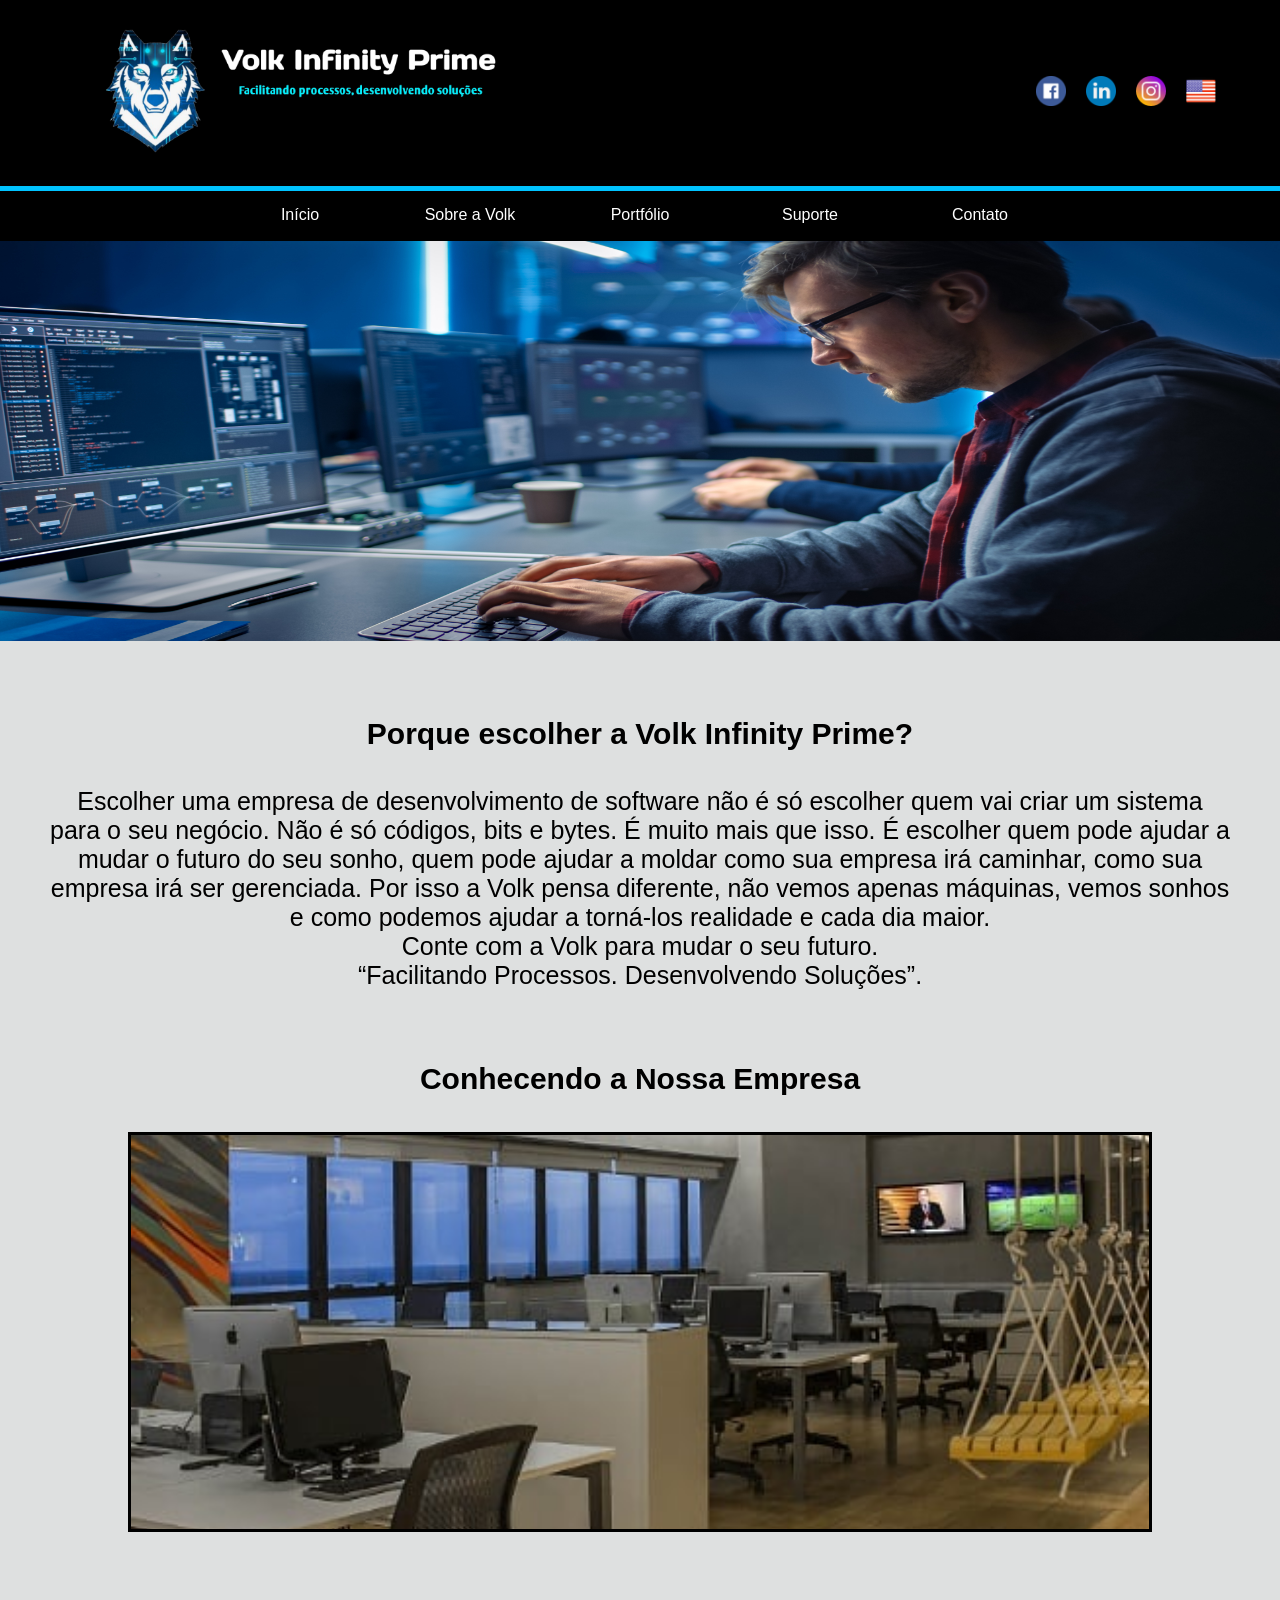
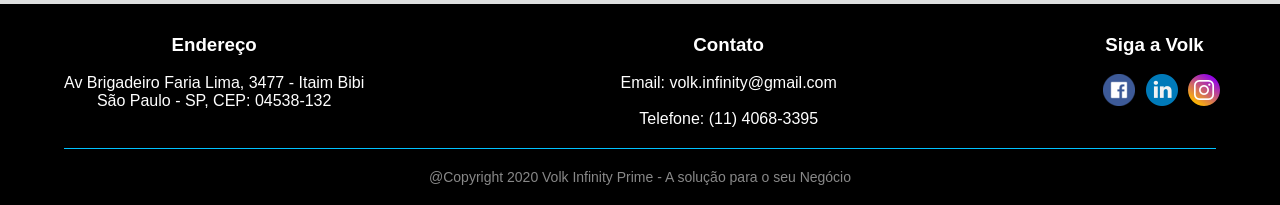
<file: index.html>
<!DOCTYPE html>
<html>

<head>
	<meta charset="utf-8">
	<meta name="viewport" content="width=device-width, initial-scale=1.0">
	<title>Volk Infinity Prime</title>
	<link href="estilo.css" rel="stylesheet" type="text/css" />
	<link rel="sortcut icon" href="imagem/icone.ico" />

</head>

<body onload="slide1()">

	<header>
		<div class="header-container">
			<div class="logo">
				<img src="imagem/lobo.png" alt="Logo Volk Infinity">
			</div>
			<nav class="sociais">
				<a href="https://www.facebook.com/VolkInfinity"><img src="imagem/facebook.png" /></a>
				<a href="https://www.linkedin.com/company/volkinfinity-prime/"><img src="imagem/linkedin.png" /></a>
				<a href="https://www.instagram.com/volkinfinity/?hl=pt-br"><img src="imagem/instagram.png" /></a>
				<a href="ingles/index.html"><img id="bandeira" src="imagem/usa.png" /></a>
			</nav>
		</div>
	</header>

	<div class="menu">
		<ul>
			<li><a href="index.html">Início</a></li>
			<li><a href="#">Sobre a Volk</a>
				<ul>
					<li><a href="nossos_clientes.html">Nossos Clientes</a>
					<li><a href="nossa_historia.html">Nossa Historia</a>
					<li><a href="conheca_equipe.html">Conheça a Equipe</a>
				</ul>
			</li>
			<li><a href="portfolio.html">Portfólio</a></li>
			<li><a href="suporte.html">Suporte</a></li>
			<li><a href="contato.html">Contato</a></li>
		</ul>
	</div>

	<div class="conteudo">

		<section>
			<img id="slide" src="imagem/home.jpg" />
		</section>
		<br /><br /><br /><br />
		<h1>Porque escolher a Volk Infinity Prime?</h1><br /><br />
		<p>Escolher uma empresa de desenvolvimento de software não é só escolher quem vai criar um sistema para o seu
			negócio. Não é só códigos, bits e bytes. É muito mais que isso. É escolher quem pode ajudar a mudar o futuro
			do seu sonho, quem pode ajudar a moldar como sua empresa irá caminhar, como sua empresa irá ser gerenciada.
			Por isso a Volk pensa diferente, não vemos apenas máquinas, vemos sonhos e como podemos ajudar a torná-los
			realidade e cada dia maior.</p>
		<p>Conte com a Volk para mudar o seu futuro.</p>
		<p>“Facilitando Processos. Desenvolvendo Soluções”.</p>

		<br /><br /><br /><br />
		<h1>Conhecendo a Nossa Empresa</h1><br /><br />
		<center><img id="imgt" width="900px" height="400px" /></center>
		<br /><br />

	</div>
	
	<br /><br />

	<div id="rodape">
		<div class="esquerda">
			<h3>Endereço</h3><br />
			Av Brigadeiro Faria Lima, 3477 - Itaim Bibi<br />São Paulo - SP, CEP: 04538-132
		</div>

		<div class="centro">
			<h3>Contato</h3><br />
			Email: volk.infinity@gmail.com<br /><br />Telefone: (11) 4068-3395
		</div>

		<div class="direita">
			<h3>Siga a Volk</h3><br />

			<a href="https://www.facebook.com/VolkInfinity"><img class="redes" src="imagem/facebook.png" /></a>
			<a href="https://www.linkedin.com/company/volkinfinity-prime/"><img class="redes"
					src="imagem/linkedin.png" /></a>
			<a href="https://www.instagram.com/volkinfinity/?hl=pt-br"><img class="redes"
					src="imagem/instagram.png" /></a>

		</div>

		<div class="copyright">
			@Copyright 2020 Volk Infinity Prime - A solução para o seu Negócio
		</div>

	</div>

	<script type="text/javascript">

		function slide1() {
			document.getElementById('imgt').src = "imagem/estacaodetrabalho.jpeg";
			setTimeout("slide2()", 2000);
		}
		function slide2() {
			document.getElementById('imgt').src = "imagem/saladereuniao.jpeg";
			setTimeout("slide3()", 2000);
		}
		function slide3() {
			document.getElementById('imgt').src = "imagem/usoindividual.jpeg";
			setTimeout("slide4()", 2000);
		}

		function slide4() {
			document.getElementById('imgt').src = "imagem/saladejogos.jpeg";
			setTimeout("slide5()", 2000);
		}
		function slide5() {
			document.getElementById('imgt').src = "imagem/areadedescompressao.jpeg";
			setTimeout("slide6()", 2000);
		}
		function slide6() {
			document.getElementById('imgt').src = "imagem/restaurante.jpeg";
			setTimeout("slide1()", 2000);
		}

	</script>


</body>

</html>
</file>
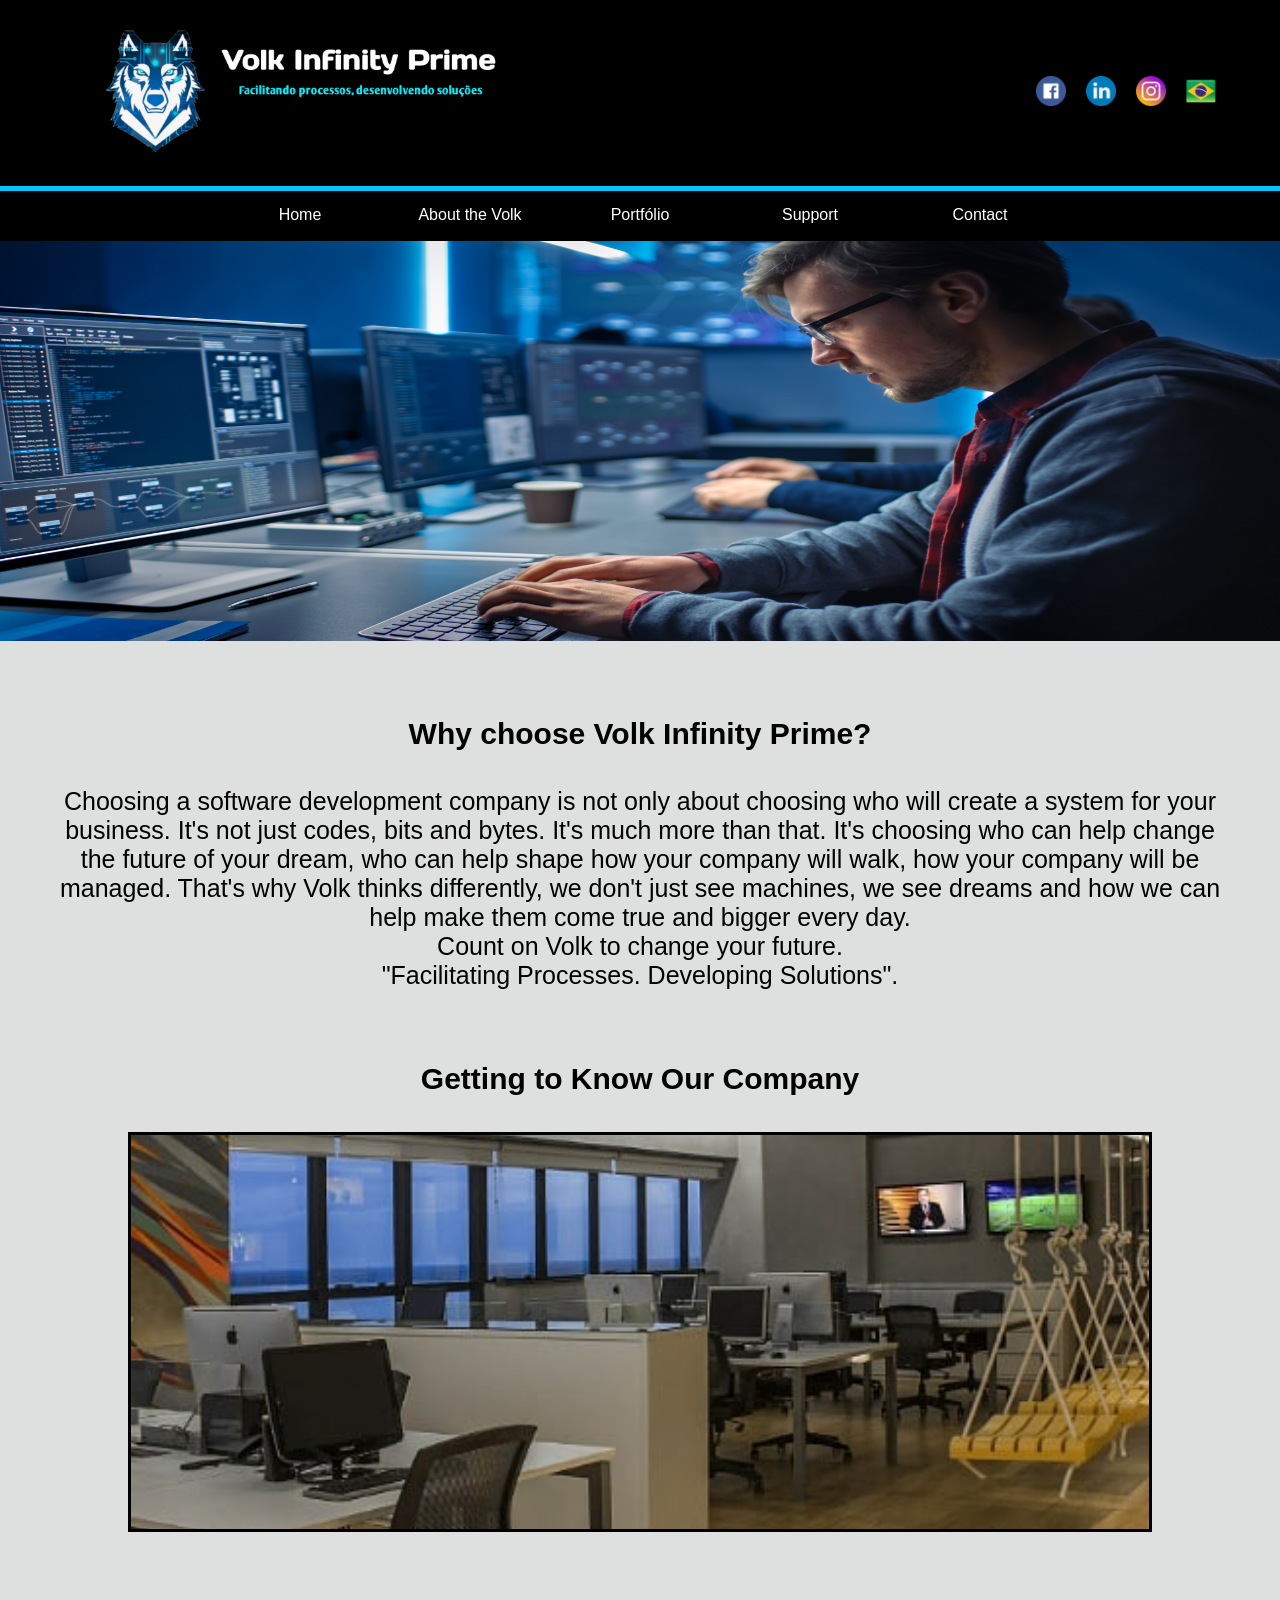
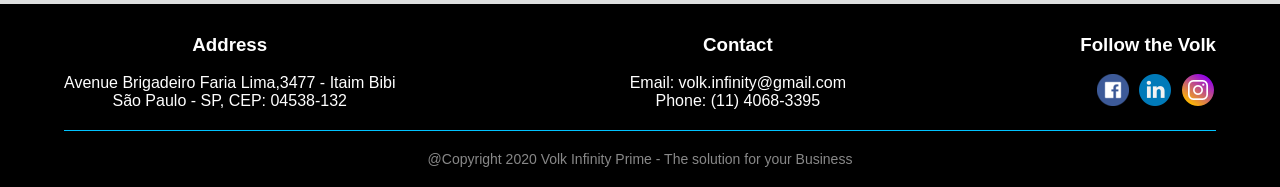
<file: ingles/index.html>
<!DOCTYPE html>
<html>

<head>
	<meta charset="utf-8">
	<meta name="viewport" content="width=device-width,initial-scale=1.0">
	<title>Volk Infinity Prime</title>
	<link href="style.css" rel="stylesheet" type="text/css" />
	<link rel="sortcut icon" href="image/icone.ico" />

</head>

<body onload="slide1()">

	<header>
		<div class="header-container">
			<div class="logo">
				<img src="image/lobo.png" alt="Logo Volk Infinity">
			</div>
			<nav class="sociais">
				<a href="https://www.facebook.com/VolkInfinity"><img src="image/facebook.png" /></a>
				<a href="https://www.linkedin.com/company/volkinfinity-prime/"><img src="image/linkedin.png" /></a>
				<a href="https://www.instagram.com/volkinfinity/?hl=pt-br"><img src="image/instagram.png" /></a>
				<a href="../index.html"><img id="bandeira" src="image/br.png" /></a>
			</nav>
		</div>
	</header>

	<div class="menu">
		<ul>
			<li><a href="index.html">Home</a></li>
			<li><a href="#">About the Volk</a>
				<ul>
					<li><a href="our_clients.html">Our Clients</a>
					<li><a href="our_history.html">Our History</a>
					<li><a href="meet_the_team.html">Meet the Team</a>
				</ul>
			</li>
			<li><a href="portfolio.html">Portfólio</a></li>
			<li><a href="support.html">Support</a></li>
			<li><a href="contact.html">Contact</a></li>
		</ul>
	</div>

	<div class="conteudo">

		<section>
			<img id="slide" src="image/home.jpg" />
		</section>
		<br /><br /><br /><br />
		<h1>Why choose Volk Infinity Prime?</h1><br /><br />
		<p>Choosing a software development company is not only about choosing who will create a system for your
			business. It's not just codes, bits and bytes. It's much more than that. It's choosing who can help change
			the future of your dream, who can help shape how your company will walk, how your company will be managed.
			That's why Volk thinks differently, we don't just see machines, we see dreams and how we can help make them
			come true and bigger every day.</p>
		<p>Count on Volk to change your future.</p>
		<p>"Facilitating Processes. Developing Solutions".</p>

		<br /><br /><br /><br />
		<h1>Getting to Know Our Company</h1><br /><br />
		<center><img id="imgt" width="900px" height="400px" /></center>
		<br /><br />

	</div>
	
	<br /><br />

	<div id="rodape">
		<div class="esquerda">
			<h3>Address</h3><br />
			Avenue Brigadeiro Faria Lima,3477 - Itaim Bibi<br />São Paulo - SP, CEP: 04538-132
		</div>

		<div class="centro">
			<h3>Contact</h3><br />
			Email: volk.infinity@gmail.com<br />Phone: (11) 4068-3395
		</div>

		<div class="direita">
			<h3>Follow the Volk</h3><br />

			<a href="https://www.facebook.com/VolkInfinity"><img class="redes" src="image/facebook.png" /></a>
			<a href="https://www.linkedin.com/company/volkinfinity-prime/"><img class="redes"
					src="image/linkedin.png" /></a>
			<a href="https://www.instagram.com/volkinfinity/?hl=pt-br"><img class="redes"
					src="image/instagram.png" /></a>

		</div>
		<div class="copyright">
			@Copyright 2020 Volk Infinity Prime - The solution for your Business
		</div>

	</div>

	<script type="text/javascript">

		function slide1() {
			document.getElementById('imgt').src = "image/estacaodetrabalho.jpeg";
			setTimeout("slide2()", 2000);
		}
		function slide2() {
			document.getElementById('imgt').src = "image/saladereuniao.jpeg";
			setTimeout("slide3()", 2000);
		}
		function slide3() {
			document.getElementById('imgt').src = "image/usoindividual.jpeg";
			setTimeout("slide4()", 2000);
		}

		function slide4() {
			document.getElementById('imgt').src = "image/saladejogos.jpeg";
			setTimeout("slide5()", 2000);
		}
		function slide5() {
			document.getElementById('imgt').src = "image/areadedescompressao.jpeg";
			setTimeout("slide6()", 2000);
		}
		function slide6() {
			document.getElementById('imgt').src = "image/restaurante.jpeg";
			setTimeout("slide1()", 2000);
		}

	</script>

</body>

</html>
</file>
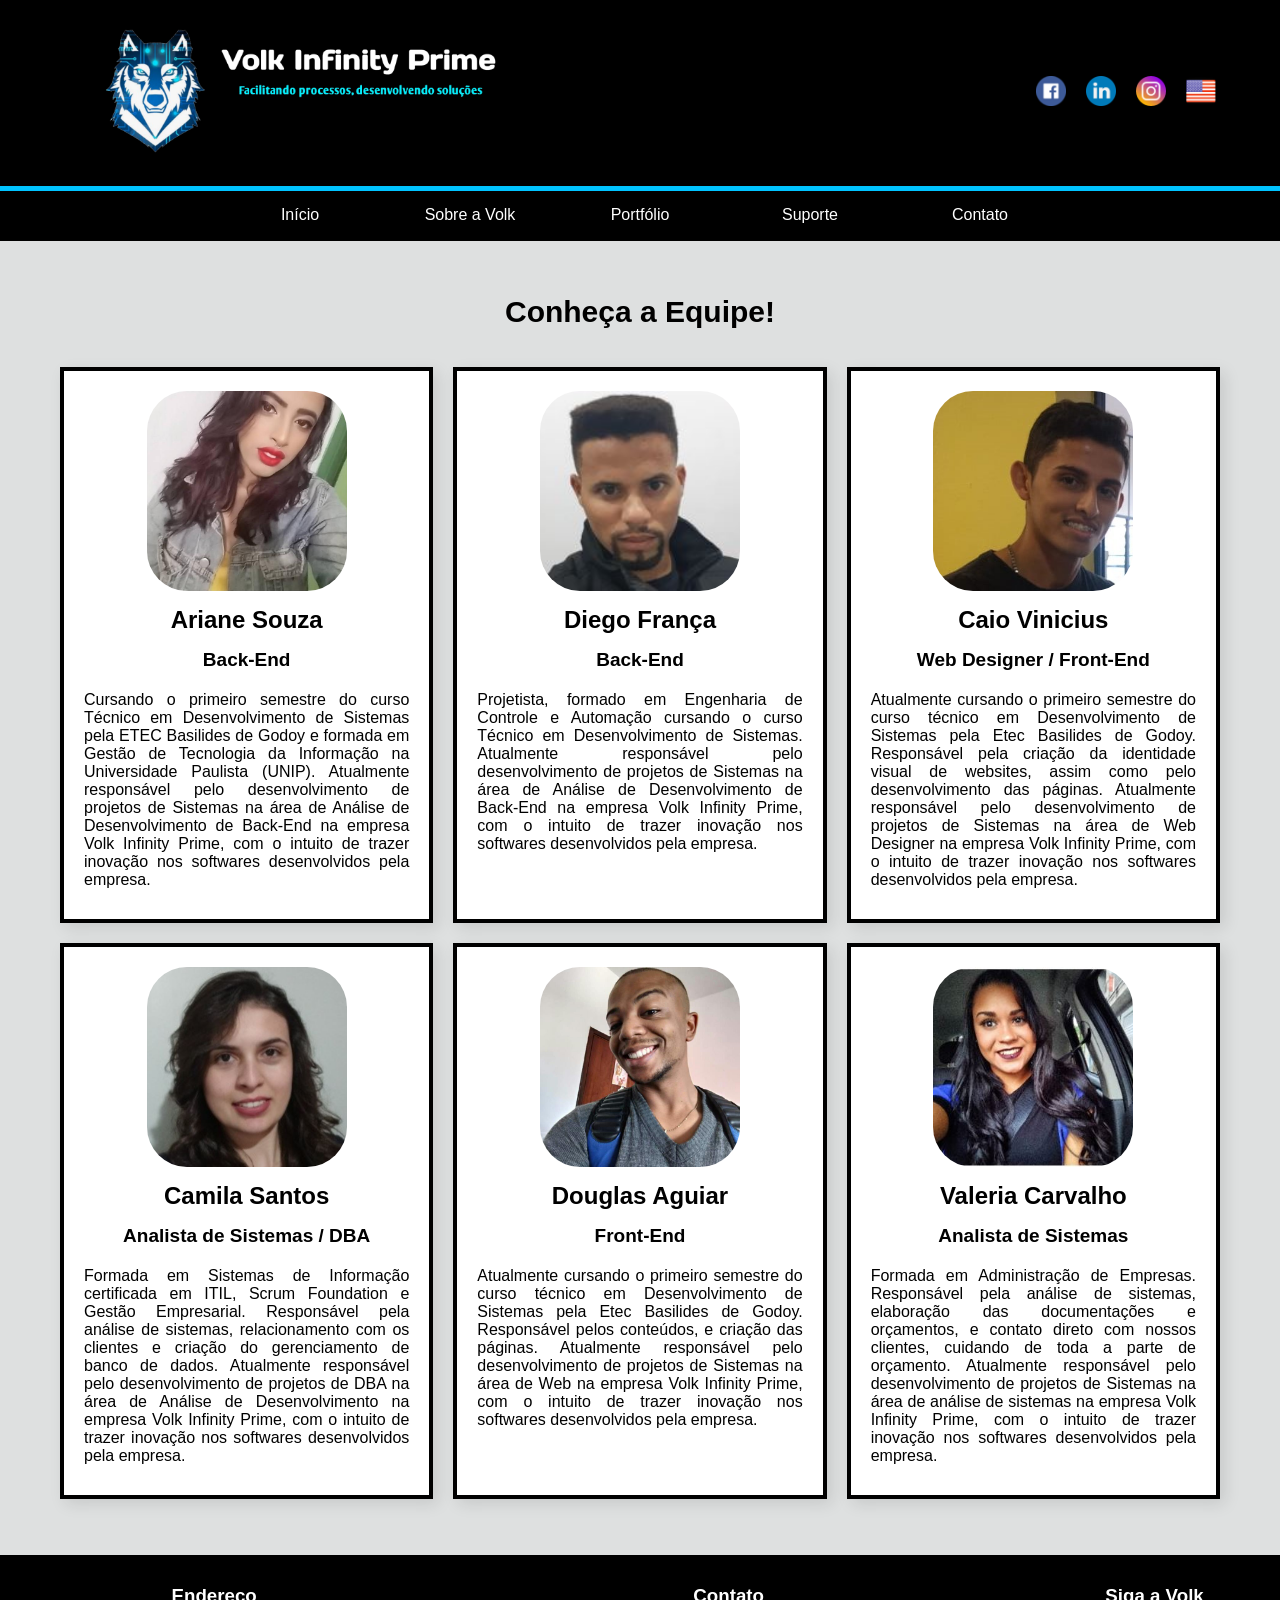
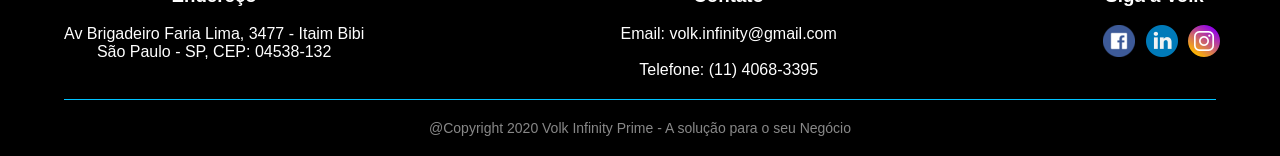
<file: conheca_equipe.html>
<!DOCTYPE html>
<html>

<head>
	<meta charset="utf-8">
	<meta name="viewport" content="width=device-width,initial-scale=1.0">
	<title>Volk Infinity Prime</title>
	<link href="estilo.css" rel="stylesheet" type="text/css" />
	<link rel="sortcut icon" href="imagem/icone.ico" />

</head>

<body>

	<header>
		<div class="header-container">
			<div class="logo">
				<img src="imagem/lobo.png" alt="Logo Volk Infinity">
			</div>
			<nav class="sociais">
				<a href="https://www.facebook.com/VolkInfinity"><img src="imagem/facebook.png" /></a>
				<a href="https://www.linkedin.com/company/volkinfinity-prime/"><img src="imagem/linkedin.png" /></a>
				<a href="https://www.instagram.com/volkinfinity/?hl=pt-br"><img src="imagem/instagram.png" /></a>
				<a href="ingles/index.html"><img id="bandeira" src="imagem/usa.png" /></a>
			</nav>
		</div>
	</header>

	<div class="menu">
		<ul>
			<li><a href="index.html">Início</a></li>
			<li><a href="#">Sobre a Volk</a>
				<ul>
					<li><a href="nossos_clientes.html">Nossos Clientes</a>
					<li><a href="nossa_historia.html">Nossa Historia</a>
					<li><a href="conheca_equipe.html">Conheça a Equipe</a>
				</ul>
			</li>
			<li><a href="portfolio.html">Portfólio</a></li>
			<li><a href="suporte.html">Suporte</a></li>
			<li><a href="contato.html">Contato</a></li>
		</ul>
	</div>

	<div class="conteudo">

		<br /><br /><br />
		<h1>Conheça a Equipe!</h1>

		<br />

		<div class="container-equipe">

			<div class="card-integrante">
				<img src="imagem/ariane.jpeg">
				<h2>Ariane Souza</h2>
				<h3 class="cargo">Back-End</h3>
				<p class="historia">Cursando o primeiro semestre do curso Técnico em Desenvolvimento de Sistemas pela
					ETEC Basilides de Godoy e formada em Gestão de Tecnologia da Informação na Universidade Paulista
					(UNIP). Atualmente responsável pelo desenvolvimento de projetos de Sistemas na área de Análise de
					Desenvolvimento de Back-End na empresa Volk Infinity Prime, com o intuito de trazer inovação nos
					softwares desenvolvidos pela empresa.</p>
			</div>

			<div class="card-integrante">
				<img src="imagem/diego.jpeg">
				<h2>Diego França</h2>
				<h3 class="cargo">Back-End</h3>
				<p class="historia">Projetista, formado em Engenharia de Controle e Automação cursando o curso Técnico
					em Desenvolvimento de Sistemas. Atualmente responsável pelo desenvolvimento de projetos de Sistemas
					na área de Análise de Desenvolvimento de Back-End na empresa Volk Infinity Prime, com o intuito de
					trazer inovação nos softwares desenvolvidos pela empresa.</p>
			</div>

			<div class="card-integrante">
				<img src="imagem/caio.jpeg">
				<h2>Caio Vinicius</h2>
				<h3 class="cargo">Web Designer / Front-End</h3>
				<p class="historia">Atualmente cursando o primeiro semestre do curso técnico em Desenvolvimento de
					Sistemas pela Etec Basilides de Godoy. Responsável pela criação da identidade visual de websites,
					assim como pelo desenvolvimento das páginas. Atualmente responsável pelo desenvolvimento de projetos
					de Sistemas na área de Web Designer na empresa Volk Infinity Prime, com o intuito de trazer inovação
					nos softwares desenvolvidos pela empresa.</p>
			</div>

			<div class="card-integrante">
				<img src="imagem/camila.jpeg">
				<h2>Camila Santos</h2>
				<h3 class="cargo">Analista de Sistemas / DBA</h3>
				<p class="historia">Formada em Sistemas de Informação certificada em ITIL, Scrum Foundation e Gestão
					Empresarial. Responsável pela análise de sistemas, relacionamento com os clientes e criação do
					gerenciamento de banco de dados. Atualmente responsável pelo desenvolvimento de projetos de DBA na
					área de Análise de Desenvolvimento na empresa Volk Infinity Prime, com o intuito de trazer inovação
					nos softwares desenvolvidos pela empresa.</p>
			</div>

			<div class="card-integrante">
				<img src="imagem/douglas.jpg">
				<h2>Douglas Aguiar</h2>
				<h3 class="cargo">Front-End</h3>
				<p class="historia">Atualmente cursando o primeiro semestre do curso técnico em Desenvolvimento de
					Sistemas pela Etec Basilides de Godoy. Responsável pelos conteúdos, e criação das páginas.
					Atualmente responsável pelo desenvolvimento de projetos de Sistemas na área de Web na empresa Volk
					Infinity Prime, com o intuito de trazer inovação nos softwares desenvolvidos pela empresa.</p>
			</div>

			<div class="card-integrante">
				<img src="imagem/valeria.jpeg">
				<h2>Valeria Carvalho</h2>
				<h3 class="cargo">Analista de Sistemas</h3>
				<p class="historia">Formada em Administração de Empresas. Responsável pela análise de sistemas,
					elaboração das documentações e orçamentos, e contato direto com nossos clientes, cuidando de toda a
					parte de orçamento. Atualmente responsável pelo desenvolvimento de projetos de Sistemas na área de
					análise de sistemas na empresa Volk Infinity Prime, com o intuito de trazer inovação nos softwares
					desenvolvidos pela empresa.</p>
			</div>

		</div>

	</div>

	<br /><br />

	<div id="rodape">
		<div class="esquerda">
			<h3>Endereço</h3><br />
			Av Brigadeiro Faria Lima, 3477 - Itaim Bibi<br />São Paulo - SP, CEP: 04538-132
		</div>

		<div class="centro">
			<h3>Contato</h3><br />
			Email: volk.infinity@gmail.com<br /><br />Telefone: (11) 4068-3395
		</div>

		<div class="direita">
			<h3>Siga a Volk</h3><br />

			<a href="https://www.facebook.com/VolkInfinity"><img class="redes" src="imagem/facebook.png" /></a>
			<a href="https://www.linkedin.com/company/volkinfinity-prime/"><img class="redes"
					src="imagem/linkedin.png" /></a>
			<a href="https://www.instagram.com/volkinfinity/?hl=pt-br"><img class="redes"
					src="imagem/instagram.png" /></a>

		</div>

		<div class="copyright">
			@Copyright 2020 Volk Infinity Prime - A solução para o seu Negócio
		</div>

	</div>

</body>

</html>
</file>
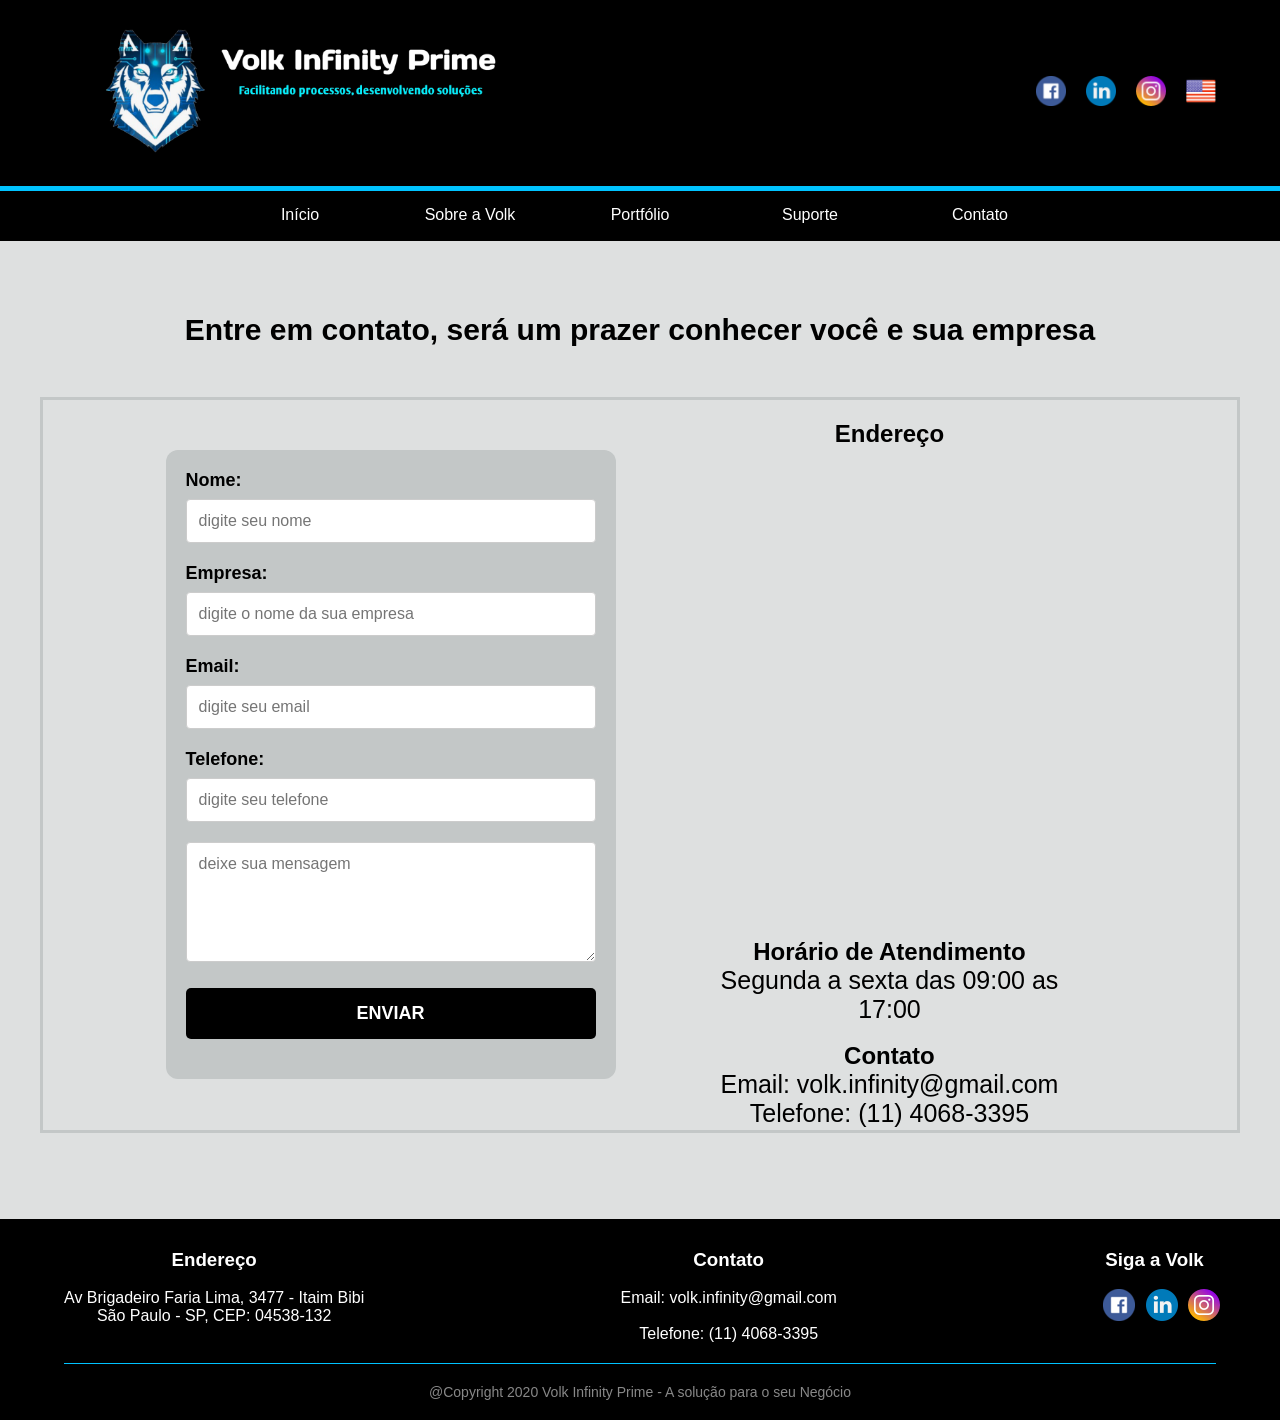
<file: contato.html>
<!DOCTYPE html>
<html>

<head>
	<meta charset="utf-8">
	<meta name="viewport" content="width=device-width,initial-scale=1.0">
	<title>Volk Infinity Prime</title>
	<link href="estilo.css" rel="stylesheet" type="text/css" />
	<link rel="sortcut icon" href="imagem/icone.ico" />

</head>

<body>

	<header>
		<div class="header-container">
			<div class="logo">
				<img src="imagem/lobo.png" alt="Logo Volk Infinity">
			</div>
			<nav class="sociais">
				<a href="https://www.facebook.com/VolkInfinity"><img src="imagem/facebook.png" /></a>
				<a href="https://www.linkedin.com/company/volkinfinity-prime/"><img src="imagem/linkedin.png" /></a>
				<a href="https://www.instagram.com/volkinfinity/?hl=pt-br"><img src="imagem/instagram.png" /></a>
				<a href="ingles/index.html"><img id="bandeira" src="imagem/usa.png" /></a>
			</nav>
		</div>
	</header>

	<div class="menu">
		<ul>
			<li><a href="index.html">Início</a></li>
			<li><a href="#">Sobre a Volk</a>
				<ul>
					<li><a href="nossos_clientes.html">Nossos Clientes</a>
					<li><a href="nossa_historia.html">Nossa Historia</a>
					<li><a href="conheca_equipe.html">Conheça a Equipe</a>
				</ul>
			</li>
			<li><a href="portfolio.html">Portfólio</a></li>
			<li><a href="suporte.html">Suporte</a></li>
			<li><a href="contato.html">Contato</a></li>
		</ul>
	</div>

	<br /><br />

	<div class="conteudo">
		<br /><br />
		<h1>Entre em contato, será um prazer conhecer você e sua empresa</h1>
		<table id="contato">
			<tr>
				<td>
					<center>
						<form name="form">
							<p class="nome">
								<label for="nome">Nome:</label>
								<input type="text" id="nomeid" placeholder="digite seu nome" name="nome" />
							</p>
							<p class="empresa">
								<label for="nome">Empresa:</label>
								<input type="text" id="empresaid" placeholder="digite o nome da sua empresa"
									name="empresa" />
							</p>
							<p class="email">
								<label for="nome">Email:</label>
								<input type="text" id="emailid" placeholder="digite seu email" name="email" />
							</p>
							<p class="telefone">
								<label for="nome">Telefone:</label>
								<input type="text" id="telefoneid" placeholder="digite seu telefone" name="telefone" />
							</p>


							<p>
								<textarea placeholder="deixe sua mensagem"></textarea>
							</p>
							<p class="submit">
								<input type="submit" onclick="Enviar" value="ENVIAR" />
							</p>
						</form>
					</center>
				<td>
					<br />
					<div class="maps">
						<h2>Endereço</h2><br />
						<center>
							<div><iframe
									src="https://www.google.com/maps/embed?pb=!1m18!1m12!1m3!1d3656.497639045956!2d-46.68426708502167!3d-23.586479384670373!2m3!1f0!2f0!3f0!3m2!1i1024!2i768!4f13.1!3m3!1m2!1s0x94ce574310080af1%3A0x18591c99b6da9c29!2sP%C3%A1tio%20Victor%20Malzoni%20-%20Av.%20Brg.%20Faria%20Lima%2C%203477%20-%20Itaim%20Bibi%2C%20S%C3%A3o%20Paulo%20-%20SP%2C%2004538-133!5e0!3m2!1spt-PT!2sbr!4v1605991706606!5m2!1spt-PT!2sbr"
									width="600" height="450" frameborder="0" style="border:0;" allowfullscreen=""
									aria-hidden="false" tabindex="0"></iframe>
								<br /><br />
								<h2>Horário de Atendimento</h2>
								<p>Segunda a sexta das 09:00 as 17:00</p><br />
								<h2>Contato</h2>
								<p>Email: volk.infinity@gmail.com Telefone: (11) 4068-3395</p>
							</div>
				</td>
				</td>
			</tr>
		</table>

		<br /><br />

		<div id="rodape">
		<div class="esquerda">
			<h3>Endereço</h3><br />
			Av Brigadeiro Faria Lima, 3477 - Itaim Bibi<br />São Paulo - SP, CEP: 04538-132
		</div>

		<div class="centro">
			<h3>Contato</h3><br />
			Email: volk.infinity@gmail.com<br /><br />Telefone: (11) 4068-3395
		</div>

		<div class="direita">
			<h3>Siga a Volk</h3><br />

			<a href="https://www.facebook.com/VolkInfinity"><img class="redes" src="imagem/facebook.png" /></a>
			<a href="https://www.linkedin.com/company/volkinfinity-prime/"><img class="redes"
					src="imagem/linkedin.png" /></a>
			<a href="https://www.instagram.com/volkinfinity/?hl=pt-br"><img class="redes"
					src="imagem/instagram.png" /></a>

		</div>

		<div class="copyright">
			@Copyright 2020 Volk Infinity Prime - A solução para o seu Negócio
		</div>

	</div>

</body>

</html>
</file>
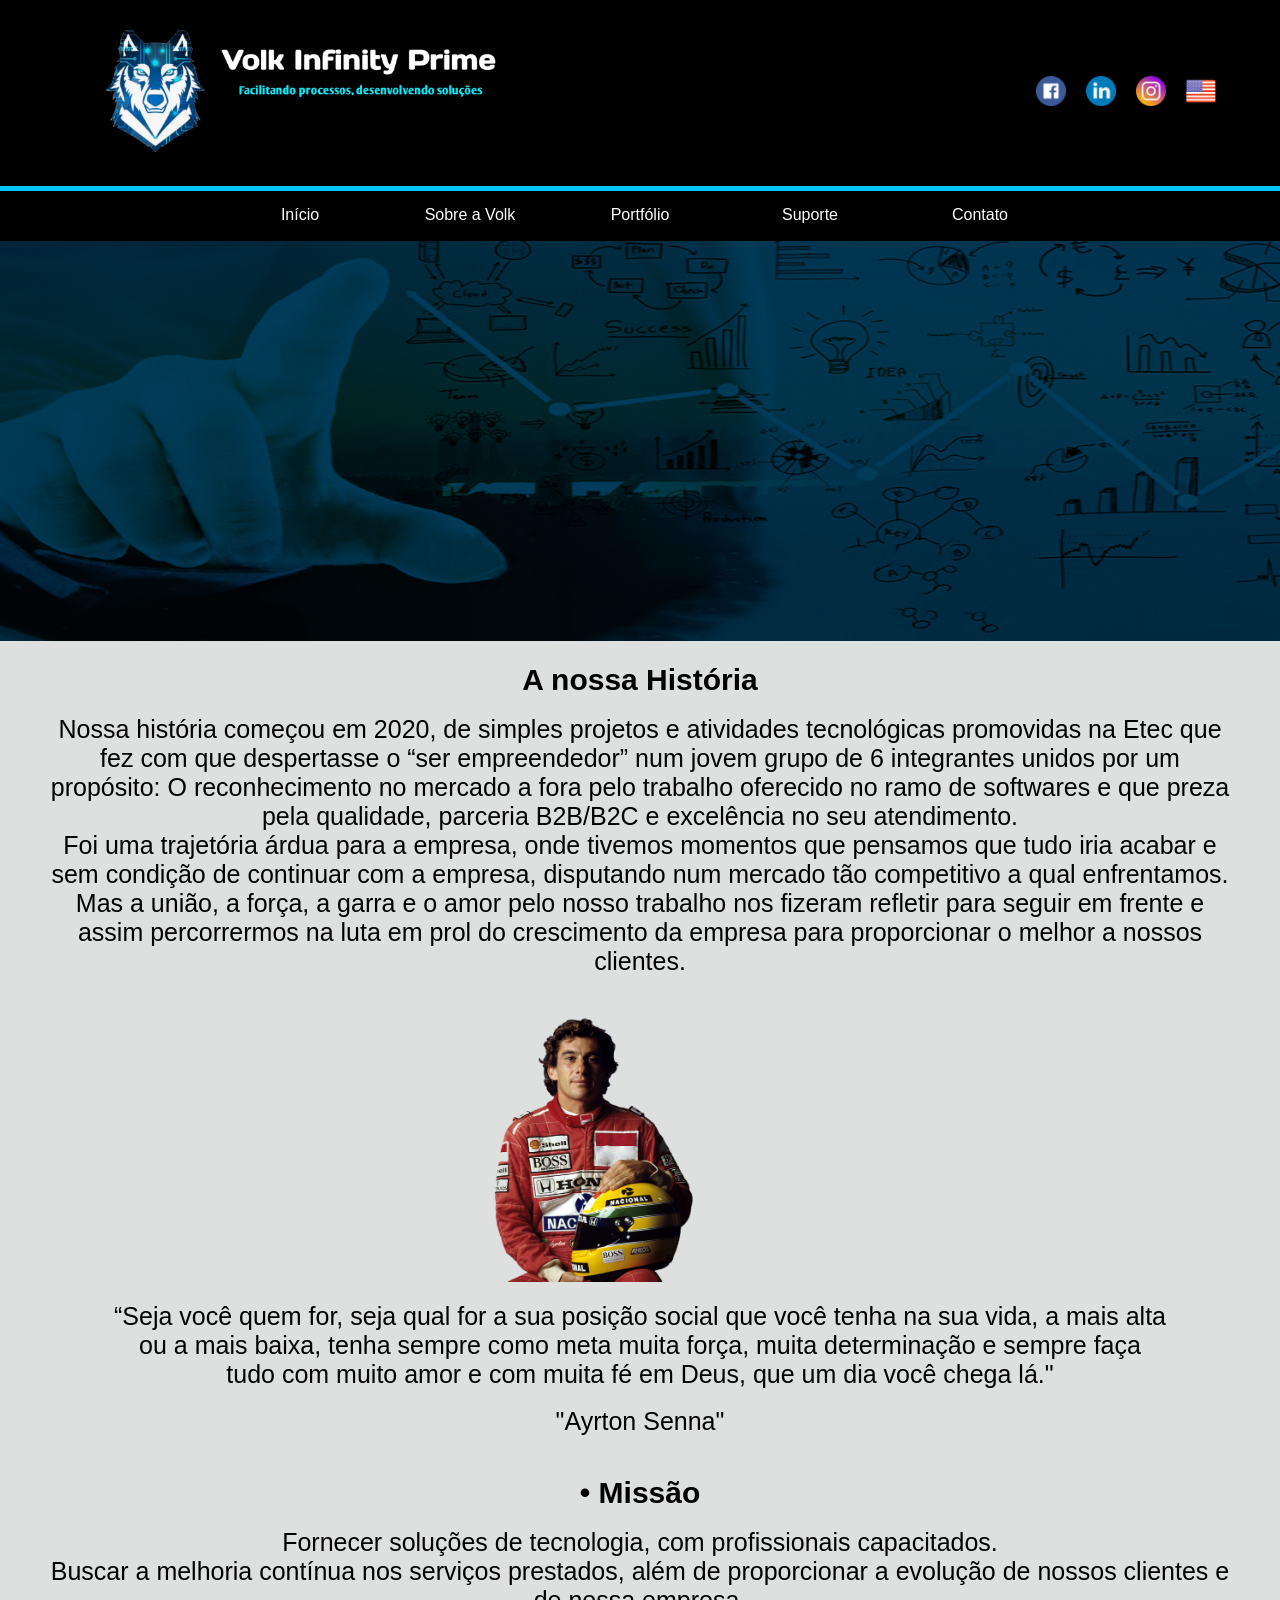
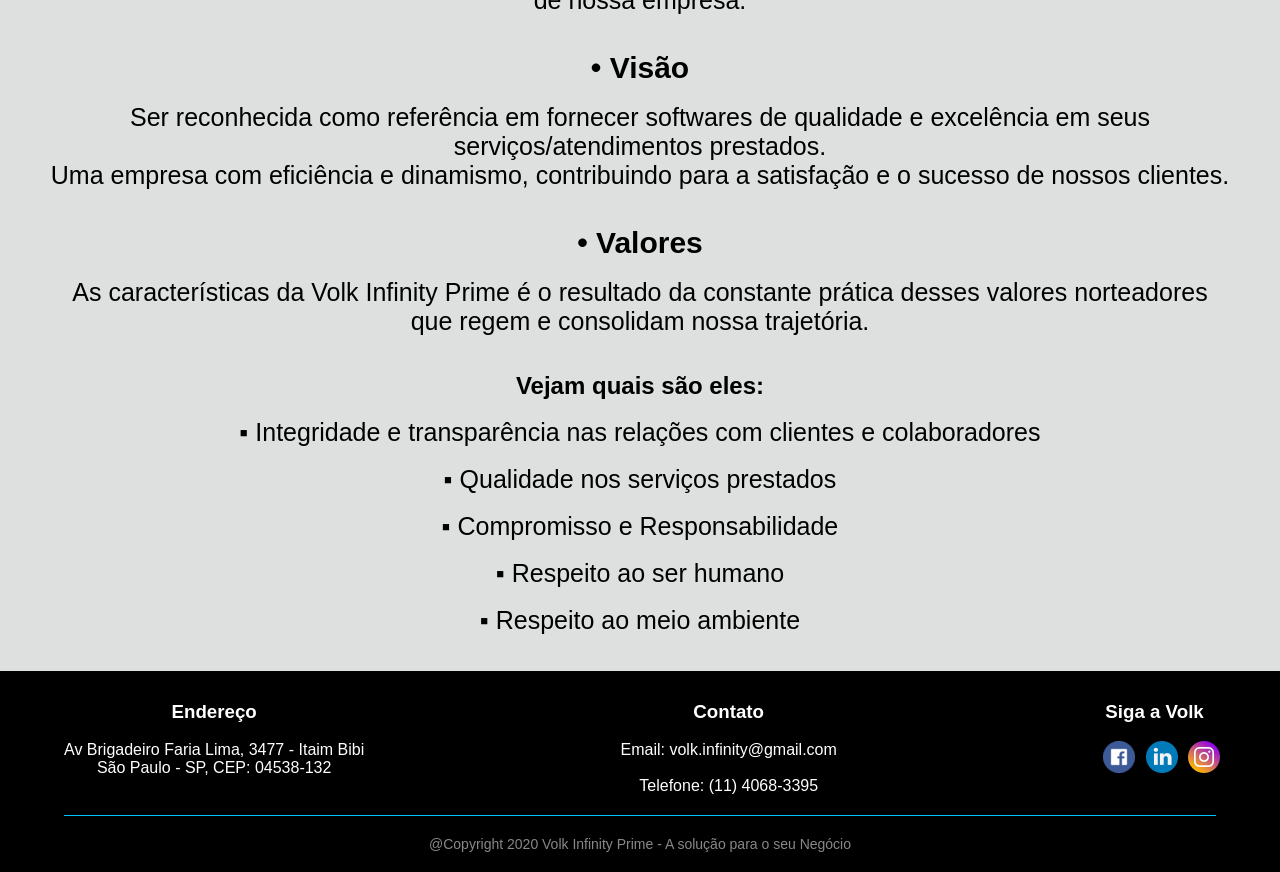
<file: nossa_historia.html>
<!DOCTYPE html>
<html>

<head>
	<meta charset="utf-8">
	<meta name="viewport" content="width=device-width,initial-scale=1.0">
	<title>Volk Infinity Prime</title>
	<link href="estilo.css" rel="stylesheet" type="text/css" />
	<link rel="sortcut icon" href="imagem/icone.ico" />

</head>

<body>

	<header>
		<div class="header-container">
			<div class="logo">
				<img src="imagem/lobo.png" alt="Logo Volk Infinity">
			</div>
			<nav class="sociais">
				<a href="https://www.facebook.com/VolkInfinity"><img src="imagem/facebook.png" /></a>
				<a href="https://www.linkedin.com/company/volkinfinity-prime/"><img src="imagem/linkedin.png" /></a>
				<a href="https://www.instagram.com/volkinfinity/?hl=pt-br"><img src="imagem/instagram.png" /></a>
				<a href="ingles/index.html"><img id="bandeira" src="imagem/usa.png" /></a>
			</nav>
		</div>
	</header>

	<div class="menu">
		<ul>
			<li><a href="index.html">Início</a></li>
			<li><a href="#">Sobre a Volk</a>
				<ul>
					<li><a href="nossos_clientes.html">Nossos Clientes</a>
					<li><a href="nossa_historia.html">Nossa Historia</a>
					<li><a href="conheca_equipe.html">Conheça a Equipe</a>
				</ul>
			</li>
			<li><a href="portfolio.html">Portfólio</a></li>
			<li><a href="suporte.html">Suporte</a></li>
			<li><a href="contato.html">Contato</a></li>
		</ul>
	</div>

	<div class="conteudo">

		<section>
			<img id="slide" src="imagem/historia.jpg" />
		</section>
		<br />
		<h1>A nossa História</h1><br />
		<p>Nossa história começou em 2020, de simples projetos e atividades tecnológicas promovidas na Etec que fez com
			que despertasse o “ser empreendedor” num jovem grupo de 6 integrantes unidos por
			um propósito: O reconhecimento no mercado a fora pelo trabalho oferecido no ramo de softwares e que preza
			pela qualidade, parceria B2B/B2C e excelência no seu atendimento.</p>
		<p>Foi uma trajetória árdua para a empresa, onde tivemos momentos que pensamos que tudo iria acabar e sem
			condição de continuar com a empresa, disputando num mercado tão competitivo a qual enfrentamos.
			Mas a união, a força, a garra e o amor pelo nosso trabalho nos fizeram refletir para seguir em frente e
			assim percorrermos na luta em prol do crescimento da empresa para proporcionar o melhor a nossos clientes.
		</p>
	</div>

	<div class="container-historia">
		<div class="bloco-senna">
			<img class="senna" src="imagem/senna.png">
			<div class="texto-citacao">
				<p>“Seja você quem for, seja qual for a sua posição social que você tenha na sua vida,
					a mais alta ou a mais baixa, tenha sempre como meta muita força, muita determinação e sempre faça
					tudo com muito amor e com muita fé em Deus, que um dia você chega lá."</p><br />
				<p id="senna2">"Ayrton Senna"</p>
			</div>
		</div>
	</div>

	<h1>• Missão</h1><br />
	<p>Fornecer soluções de tecnologia, com profissionais capacitados.</p>
	<p>Buscar a melhoria contínua nos serviços prestados, além de proporcionar a evolução de nossos clientes e de nossa
		empresa.</p>

	<br /><br />

	<h1>• Visão</h1><br />
	<p>Ser reconhecida como referência em fornecer softwares de qualidade e excelência em seus serviços/atendimentos
		prestados.</p>
	<p>Uma empresa com eficiência e dinamismo, contribuindo para a satisfação e o sucesso de nossos clientes.</p>

	<br /><br />

	<h1>• Valores</h1><br />
	<p>As características da Volk Infinity Prime é o resultado da constante prática desses valores norteadores que regem
		e consolidam nossa trajetória.</p>

	<br /><br />

	<h2>Vejam quais são eles:</h2><br />
	<p>▪ Integridade e transparência nas relações com clientes e colaboradores</p><br />
	<p>▪ Qualidade nos serviços prestados</p><br />
	<p>▪ Compromisso e Responsabilidade</p><br />
	<p>▪ Respeito ao ser humano</p><br />
	<p>▪ Respeito ao meio ambiente</p>

	<br /><br />

	<div id="rodape">
		<div class="esquerda">
			<h3>Endereço</h3><br />
			Av Brigadeiro Faria Lima, 3477 - Itaim Bibi<br />São Paulo - SP, CEP: 04538-132
		</div>

		<div class="centro">
			<h3>Contato</h3><br />
			Email: volk.infinity@gmail.com<br /><br />Telefone: (11) 4068-3395
		</div>

		<div class="direita">
			<h3>Siga a Volk</h3><br />

			<a href="https://www.facebook.com/VolkInfinity"><img class="redes" src="imagem/facebook.png" /></a>
			<a href="https://www.linkedin.com/company/volkinfinity-prime/"><img class="redes"
					src="imagem/linkedin.png" /></a>
			<a href="https://www.instagram.com/volkinfinity/?hl=pt-br"><img class="redes"
					src="imagem/instagram.png" /></a>

		</div>

		<div class="copyright">
			@Copyright 2020 Volk Infinity Prime - A solução para o seu Negócio
		</div>

	</div>

</body>

</html>
</file>
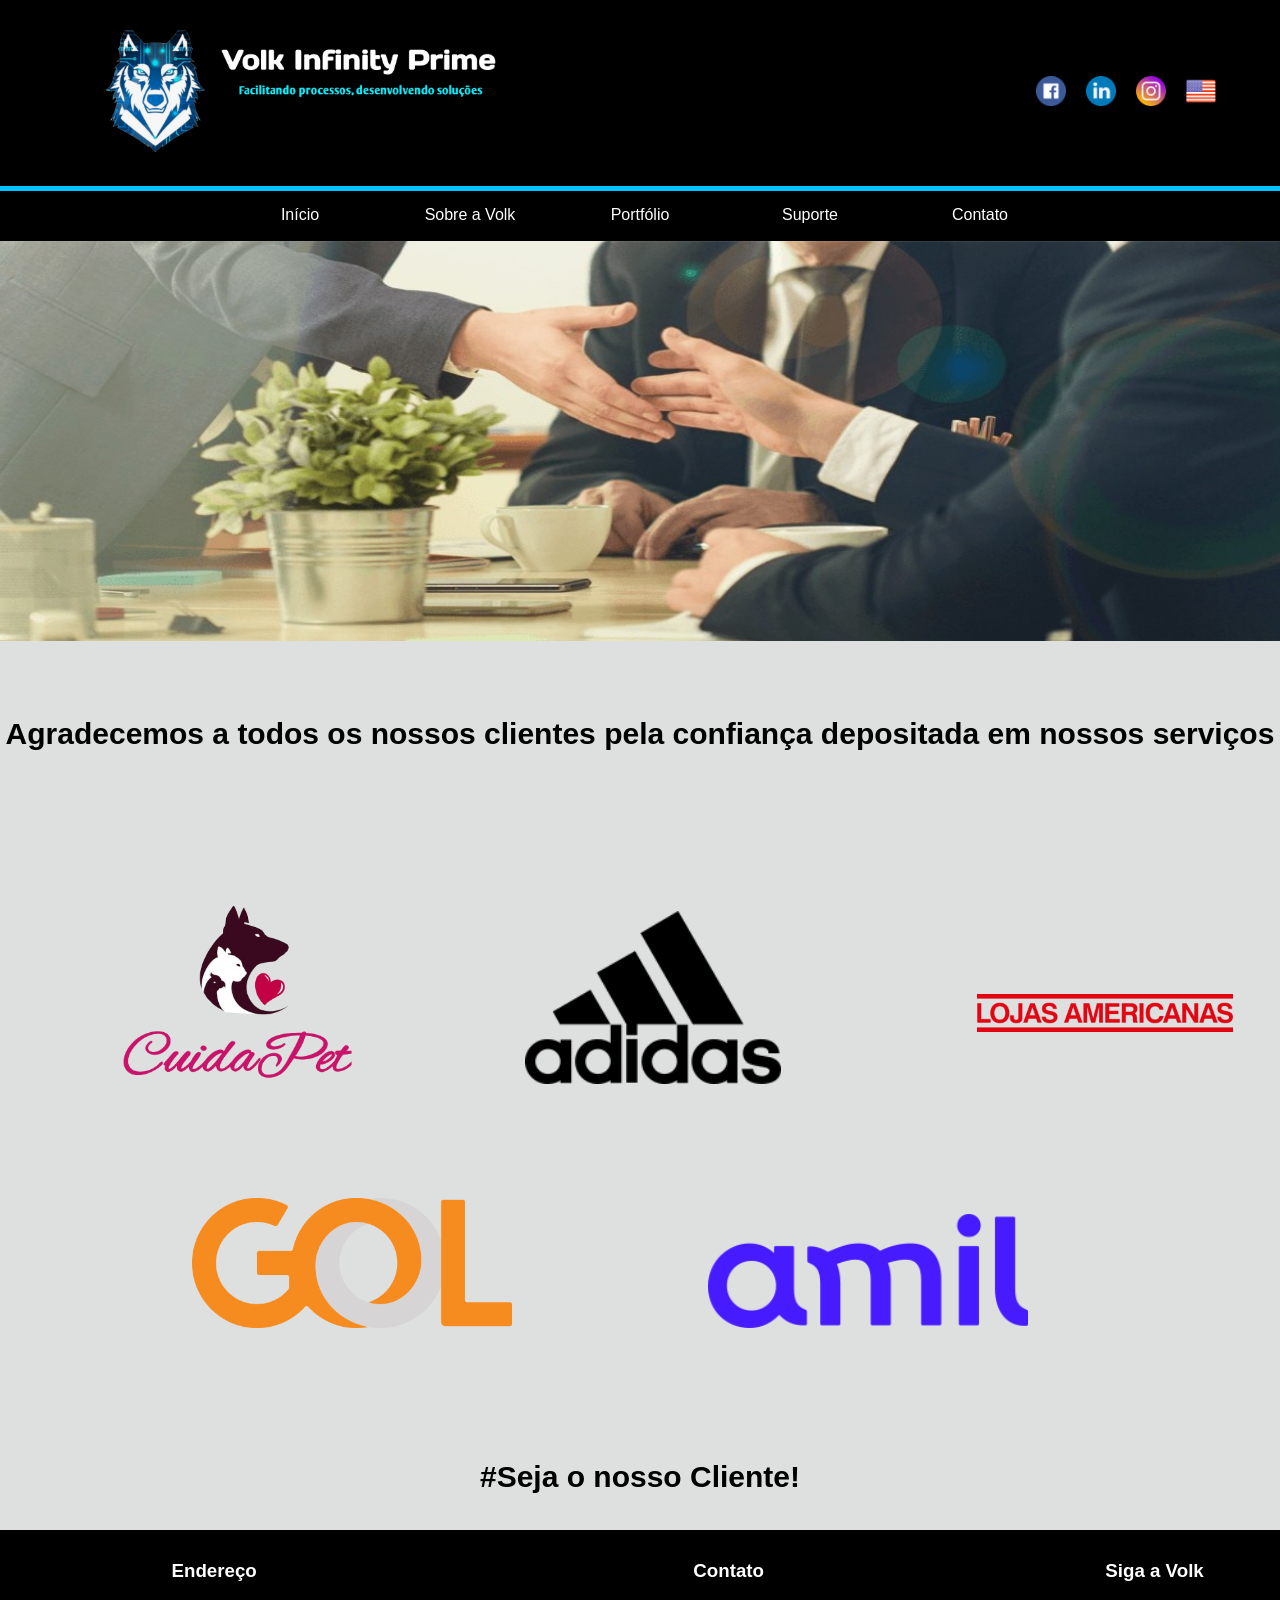
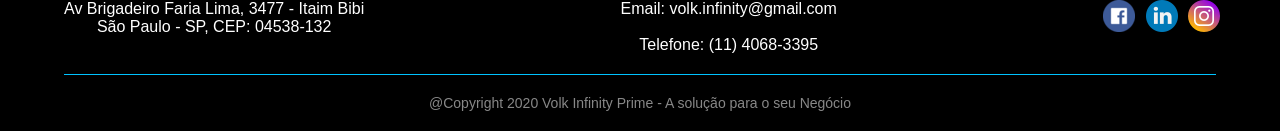
<file: nossos_clientes.html>
<!DOCTYPE html>
<html>

<head>
	<meta charset="utf-8">
	<meta name="viewport" content="width=device-width,initial-scale=1.0">
	<title>Volk Infinity Prime</title>
	<link href="estilo.css" rel="stylesheet" type="text/css" />
	<link rel="sortcut icon" href="imagem/icone.ico" />

</head>

<body>

	<header>
		<div class="header-container">
			<div class="logo">
				<img src="imagem/lobo.png" alt="Logo Volk Infinity">
			</div>
			<nav class="sociais">
				<a href="https://www.facebook.com/VolkInfinity"><img src="imagem/facebook.png" /></a>
				<a href="https://www.linkedin.com/company/volkinfinity-prime/"><img src="imagem/linkedin.png" /></a>
				<a href="https://www.instagram.com/volkinfinity/?hl=pt-br"><img src="imagem/instagram.png" /></a>
				<a href="ingles/index.html"><img id="bandeira" src="imagem/usa.png" /></a>
			</nav>
		</div>
	</header>

	<div class="menu">
		<ul>
			<li><a href="index.html">Início</a></li>
			<li><a href="#">Sobre a Volk</a>
				<ul>
					<li><a href="nossos_clientes.html">Nossos Clientes</a>
					<li><a href="nossa_historia.html">Nossa Historia</a>
					<li><a href="conheca_equipe.html">Conheça a Equipe</a>
				</ul>
			</li>
			<li><a href="portfolio.html">Portfólio</a></li>
			<li><a href="suporte.html">Suporte</a></li>
			<li><a href="contato.html">Contato</a></li>
		</ul>
	</div>

	<div class="conteudo">

		<section>
			<img id="slide" src="imagem/clientes.jpeg" />
		</section>
		<br /><br /><br /><br />
		<h1>Agradecemos a todos os nossos clientes pela confiança depositada em nossos serviços</h1><br /><br />

		<br /><br /><br /><br />

		<div>
			<img class="cuidapet" src="imagem/cuidapet.png" />

			<img class="adidas" src="imagem/adidas.png" />

			<img class="americanas" src="imagem/americanas.png" />

		</div>
	</div>

	<br /><br /><br /><br />

	<div>

		<img class="gol" src="imagem/gol.png" />

		<img class="amil" src="imagem/amil.png" />

	</div>


	<h1>#Seja o nosso Cliente!</h1>

	<br /><br />

	<div id="rodape">
		<div class="esquerda">
			<h3>Endereço</h3><br />
			Av Brigadeiro Faria Lima, 3477 - Itaim Bibi<br />São Paulo - SP, CEP: 04538-132
		</div>

		<div class="centro">
			<h3>Contato</h3><br />
			Email: volk.infinity@gmail.com<br /><br />Telefone: (11) 4068-3395
		</div>

		<div class="direita">
			<h3>Siga a Volk</h3><br />

			<a href="https://www.facebook.com/VolkInfinity"><img class="redes" src="imagem/facebook.png" /></a>
			<a href="https://www.linkedin.com/company/volkinfinity-prime/"><img class="redes"
					src="imagem/linkedin.png" /></a>
			<a href="https://www.instagram.com/volkinfinity/?hl=pt-br"><img class="redes"
					src="imagem/instagram.png" /></a>

		</div>

		<div class="copyright">
			@Copyright 2020 Volk Infinity Prime - A solução para o seu Negócio
		</div>

	</div>

</body>

</html>
</file>
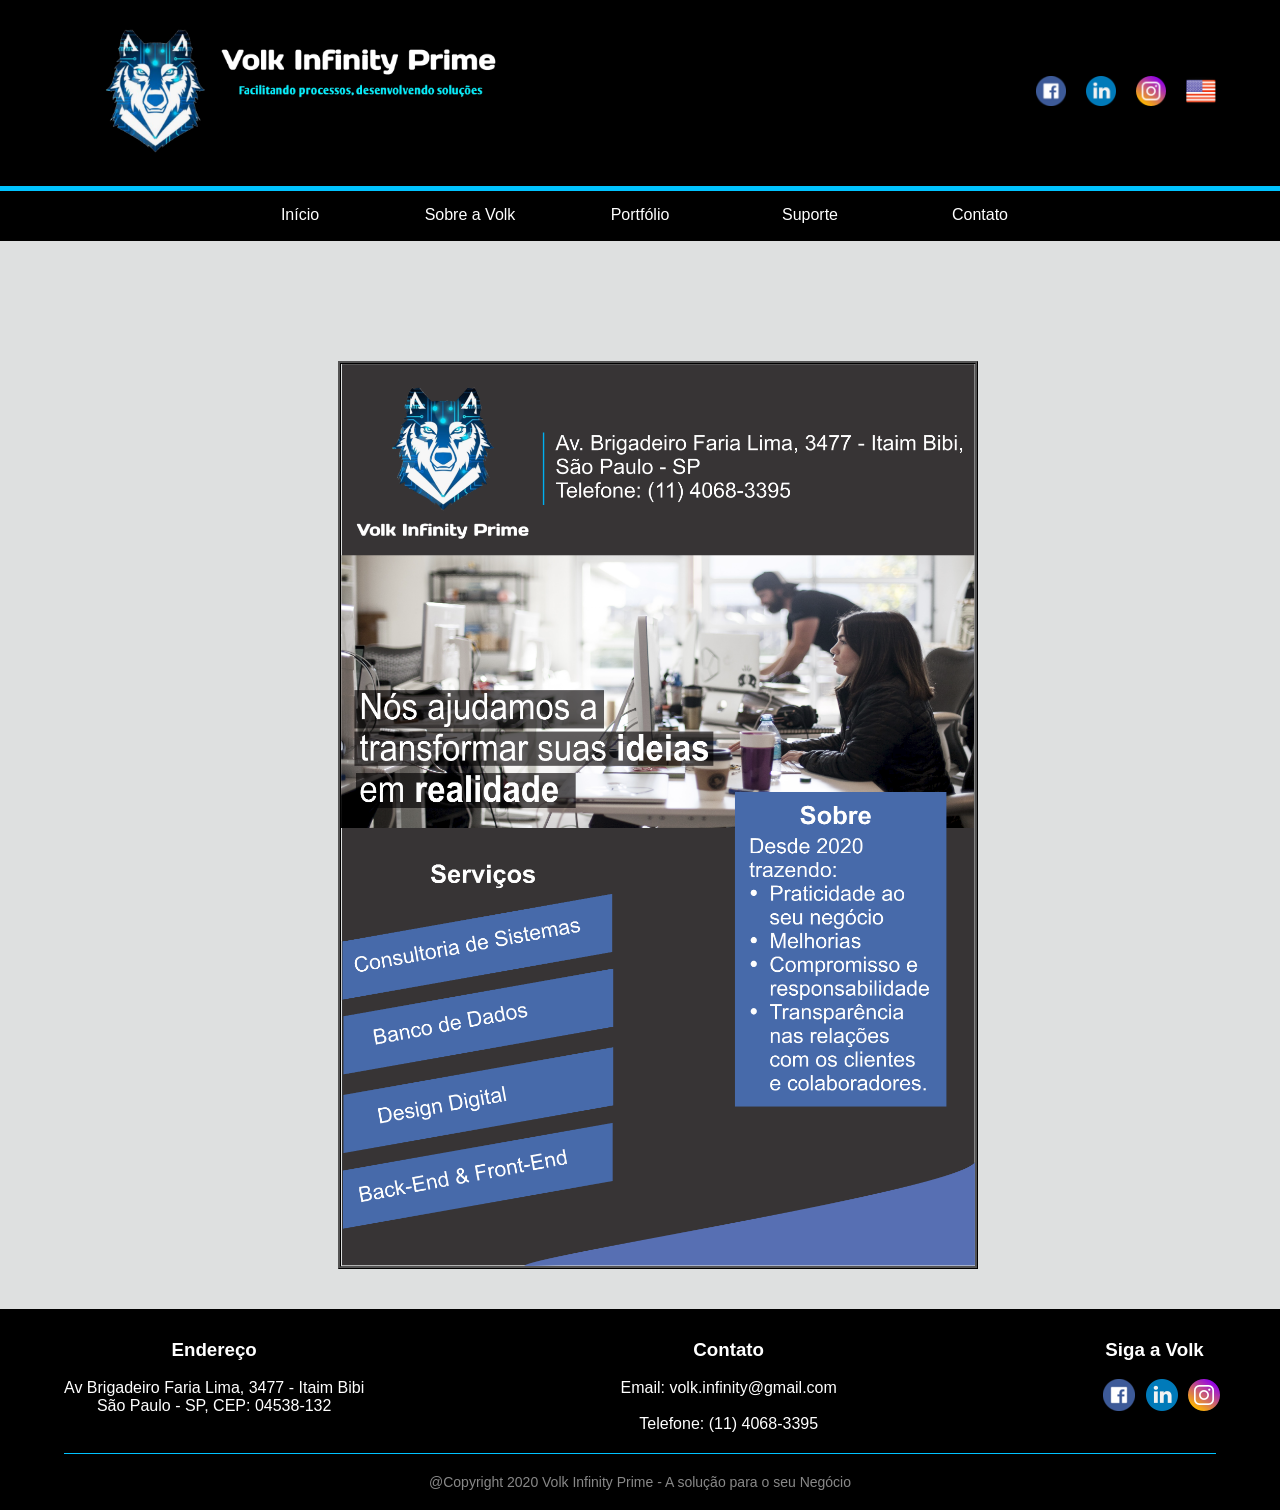
<file: portfolio.html>
<!DOCTYPE html>
<html>

<head>
	<meta charset="utf-8">
	<meta name="viewport" content="width=device-width,initial-scale=1.0">
	<title>Volk Infinity Prime</title>
	<link href="estilo.css" rel="stylesheet" type="text/css" />
	<link rel="sortcut icon" href="imagem/icone.ico" />

</head>

<body>

	<header>
		<div class="header-container">
			<div class="logo">
				<img src="imagem/lobo.png" alt="Logo Volk Infinity">
			</div>
			<nav class="sociais">
				<a href="https://www.facebook.com/VolkInfinity"><img src="imagem/facebook.png" /></a>
				<a href="https://www.linkedin.com/company/volkinfinity-prime/"><img src="imagem/linkedin.png" /></a>
				<a href="https://www.instagram.com/volkinfinity/?hl=pt-br"><img src="imagem/instagram.png" /></a>
				<a href="ingles/index.html"><img id="bandeira" src="imagem/usa.png" /></a>
			</nav>
		</div>
	</header>

	<div class="menu">
		<ul>
			<li><a href="index.html">Início</a></li>
			<li><a href="#">Sobre a Volk</a>
				<ul>
					<li><a href="nossos_clientes.html">Nossos Clientes</a>
					<li><a href="nossa_historia.html">Nossa Historia</a>
					<li><a href="conheca_equipe.html">Conheça a Equipe</a>
				</ul>
			</li>
			<li><a href="portfolio.html">Portfólio</a></li>
			<li><a href="suporte.html">Suporte</a></li>
			<li><a href="contato.html">Contato</a></li>
		</ul>
	</div>

	<div class="conteudo">



		<section>
			<img id="flyer" src="imagem/flyer.png" />
		</section>

	<br /><br />

	<div id="rodape">
		<div class="esquerda">
			<h3>Endereço</h3><br />
			Av Brigadeiro Faria Lima, 3477 - Itaim Bibi<br />São Paulo - SP, CEP: 04538-132
		</div>

		<div class="centro">
			<h3>Contato</h3><br />
			Email: volk.infinity@gmail.com<br /><br />Telefone: (11) 4068-3395
		</div>

		<div class="direita">
			<h3>Siga a Volk</h3><br />

			<a href="https://www.facebook.com/VolkInfinity"><img class="redes" src="imagem/facebook.png" /></a>
			<a href="https://www.linkedin.com/company/volkinfinity-prime/"><img class="redes"
					src="imagem/linkedin.png" /></a>
			<a href="https://www.instagram.com/volkinfinity/?hl=pt-br"><img class="redes"
					src="imagem/instagram.png" /></a>

		</div>

		<div class="copyright">
			@Copyright 2020 Volk Infinity Prime - A solução para o seu Negócio
		</div>

	</div>

</body>

</html>
</file>
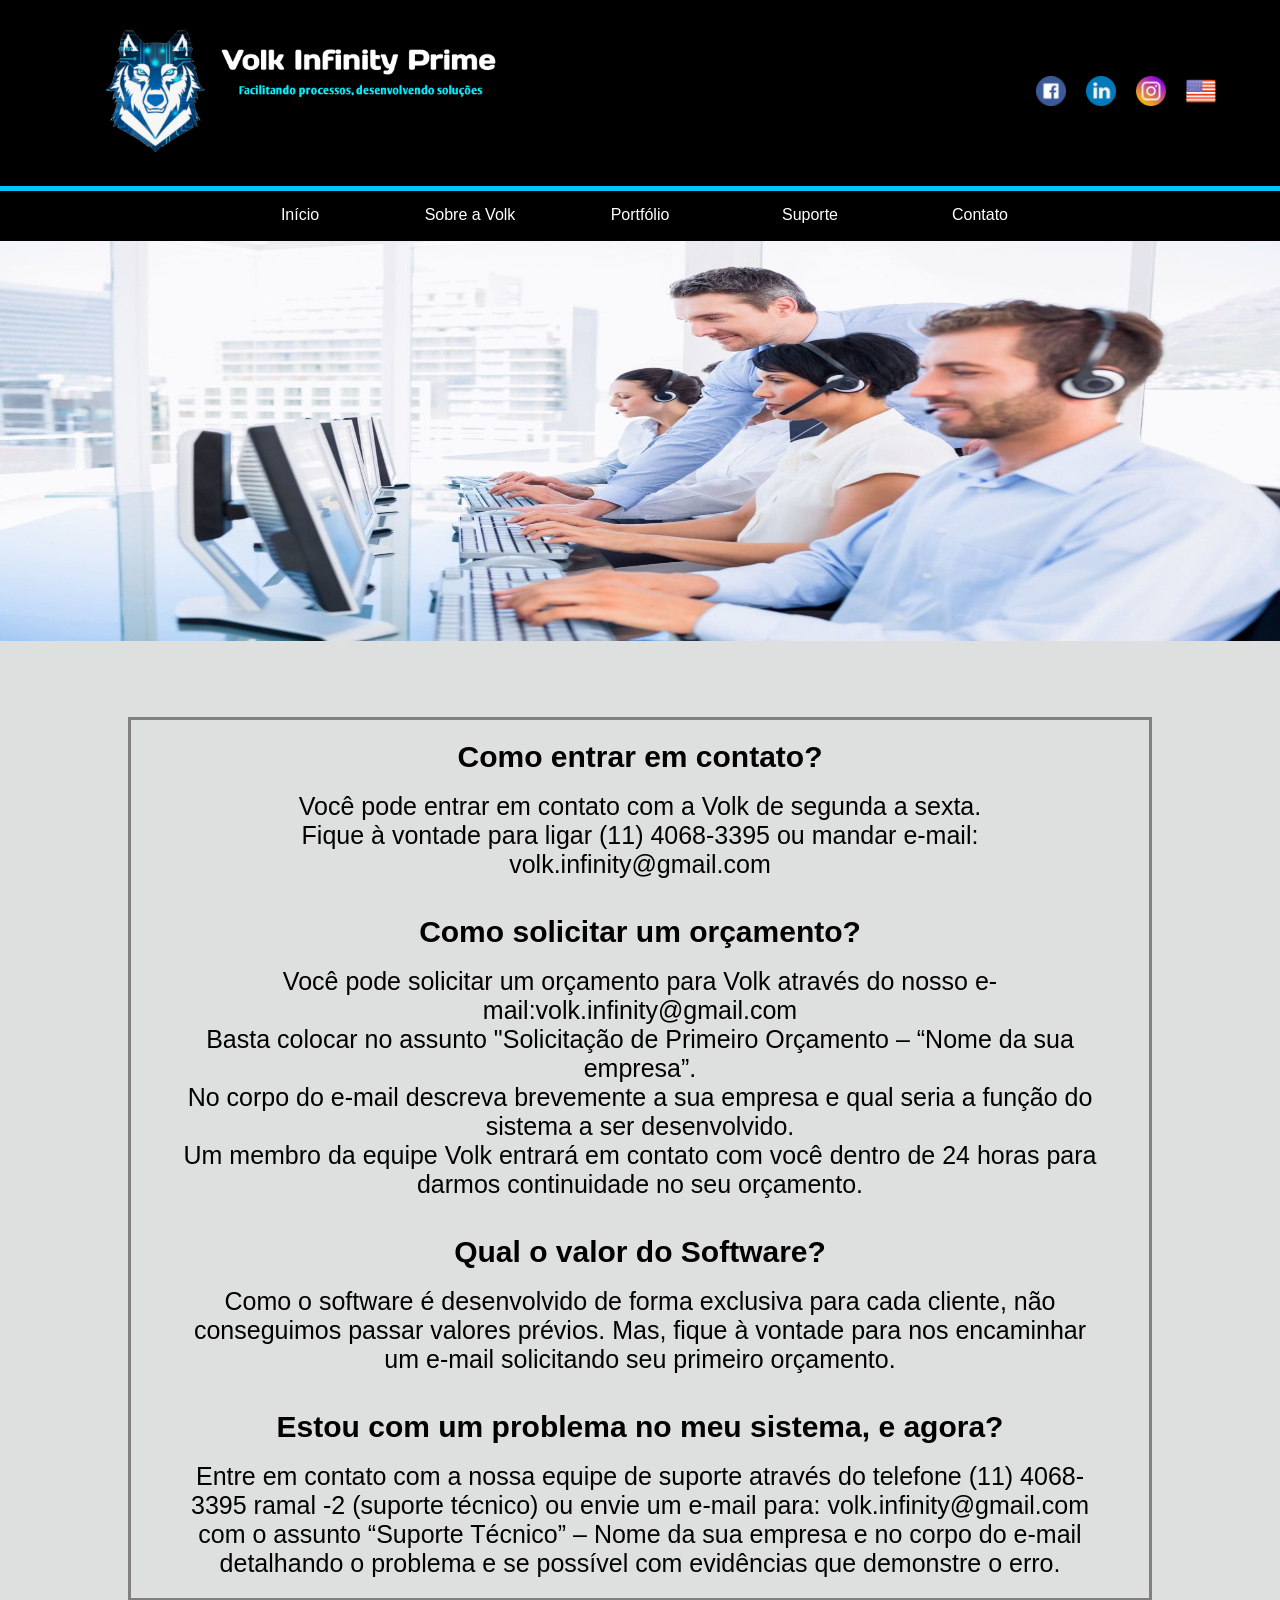
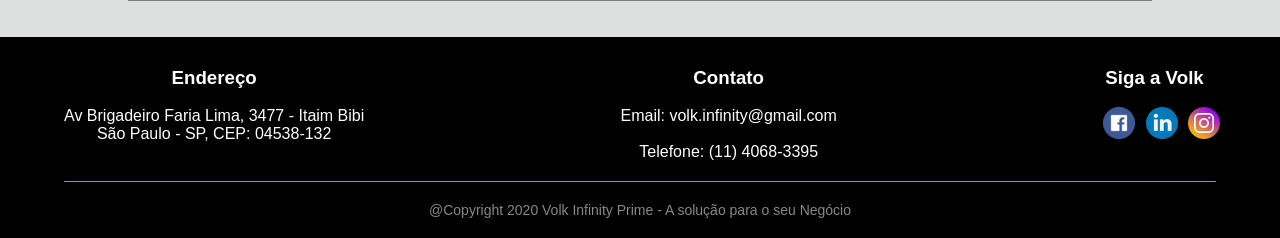
<file: suporte.html>
<!DOCTYPE html>
<html>

<head>
	<meta charset="utf-8">
	<meta name="viewport" content="width=device-width,initial-scale=1.0">
	<title>Volk Infinity Prime</title>
	<link href="estilo.css" rel="stylesheet" type="text/css" />
	<link rel="sortcut icon" href="imagem/icone.ico" />

</head>

<body>

	<header>
		<div class="header-container">
			<div class="logo">
				<img src="imagem/lobo.png" alt="Logo Volk Infinity">
			</div>
			<nav class="sociais">
				<a href="https://www.facebook.com/VolkInfinity"><img src="imagem/facebook.png" /></a>
				<a href="https://www.linkedin.com/company/volkinfinity-prime/"><img src="imagem/linkedin.png" /></a>
				<a href="https://www.instagram.com/volkinfinity/?hl=pt-br"><img src="imagem/instagram.png" /></a>
				<a href="ingles/index.html"><img id="bandeira" src="imagem/usa.png" /></a>
			</nav>
		</div>
	</header>

	<div class="menu">
		<ul>
			<li><a href="index.html">Início</a></li>
			<li><a href="#">Sobre a Volk</a>
				<ul>
					<li><a href="nossos_clientes.html">Nossos Clientes</a>
					<li><a href="nossa_historia.html">Nossa Historia</a>
					<li><a href="conheca_equipe.html">Conheça a Equipe</a>
				</ul>
			</li>
			<li><a href="portfolio.html">Portfólio</a></li>
			<li><a href="suporte.html">Suporte</a></li>
			<li><a href="contato.html">Contato</a></li>
		</ul>
	</div>

	<div class="conteudo">

		<section>
			<img id="slide" src="imagem/suporte.jpeg" />
		</section>
		<br /><br /><br /><br />

		<table id="suporte">

			<tr>
				<td><br />
					<h1>Como entrar em contato?</h1><br />
					<p>Você pode entrar em contato com a Volk de segunda a sexta.<br />
						Fique à vontade para ligar (11) 4068-3395 ou mandar e-mail: volk.infinity@gmail.com</p><br /><br />
					<h1>Como solicitar um orçamento?</h1><br />
					<p>Você pode solicitar um orçamento para Volk através do nosso e-mail:volk.infinity@gmail.com<br />
						Basta colocar no assunto "Solicitação de Primeiro Orçamento – “Nome da sua empresa”.<br />
						No corpo do e-mail descreva brevemente a sua empresa e qual seria a função do sistema a ser
						desenvolvido.<br />
						Um membro da equipe Volk entrará em contato com você dentro de 24 horas para darmos continuidade
						no seu orçamento.</p><br /><br />
					<h1>Qual o valor do Software?</h1><br />
					<p>Como o software é desenvolvido de forma exclusiva para cada cliente, não conseguimos passar
						valores prévios. Mas, fique à vontade para nos encaminhar um e-mail solicitando seu primeiro
						orçamento.</p><br /><br />
					<h1>Estou com um problema no meu sistema, e agora?</h1><br />
					<p>Entre em contato com a nossa equipe de suporte através do telefone (11) 4068-3395 ramal -2
						(suporte técnico) ou envie um e-mail para: volk.infinity@gmail.com com o assunto “Suporte Técnico” – Nome da sua
						empresa e no corpo do e-mail detalhando o problema e se possível com evidências que demonstre o
						erro.</p>
					<br />
				</td>
			</tr>
		</table>

	</div>
	
	<br /><br />

	<div id="rodape">
		<div class="esquerda">
			<h3>Endereço</h3><br />
			Av Brigadeiro Faria Lima, 3477 - Itaim Bibi<br />São Paulo - SP, CEP: 04538-132
		</div>

		<div class="centro">
			<h3>Contato</h3><br />
			Email: volk.infinity@gmail.com<br /><br />Telefone: (11) 4068-3395
		</div>

		<div class="direita">
			<h3>Siga a Volk</h3><br />

			<a href="https://www.facebook.com/VolkInfinity"><img class="redes" src="imagem/facebook.png" /></a>
			<a href="https://www.linkedin.com/company/volkinfinity-prime/"><img class="redes"
					src="imagem/linkedin.png" /></a>
			<a href="https://www.instagram.com/volkinfinity/?hl=pt-br"><img class="redes"
					src="imagem/instagram.png" /></a>

		</div>

		<div class="copyright">
			@Copyright 2020 Volk Infinity Prime - A solução para o seu Negócio
		</div>

	</div>

</body>

</html>
</file>
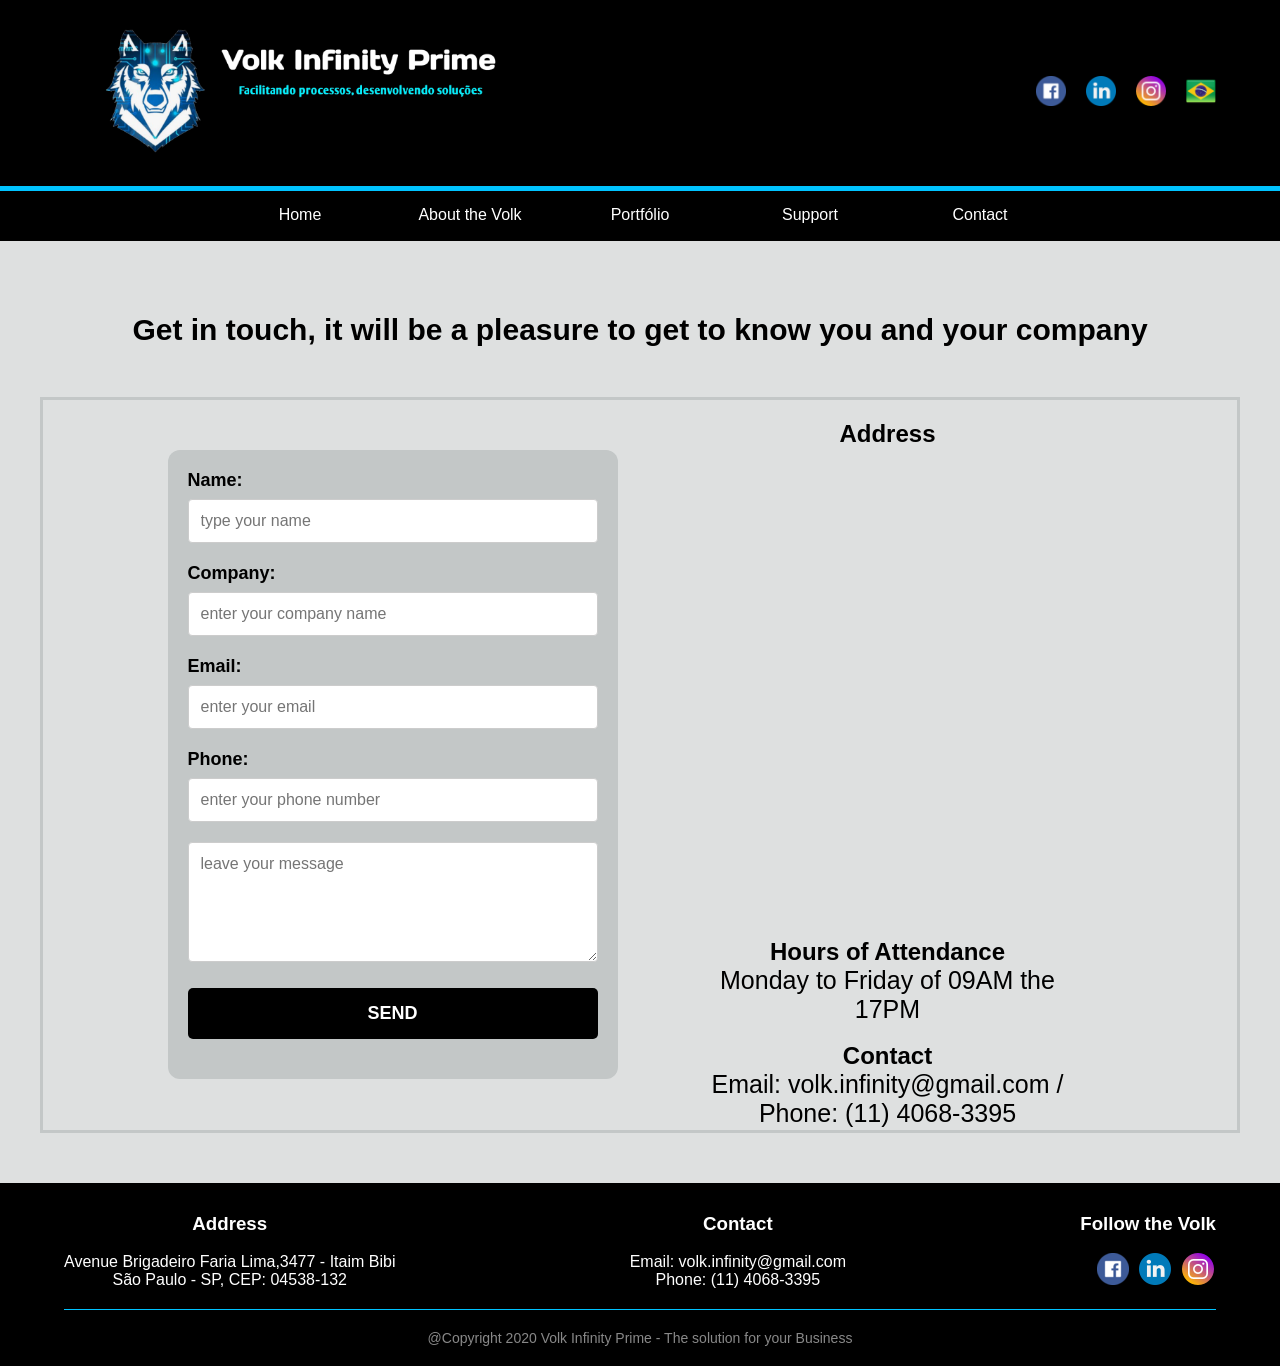
<file: ingles/contact.html>
<!DOCTYPE html>
<html>

<head>
	<meta charset="utf-8">
	<meta name="viewport" content="width=device-width,initial-scale=1.0">
	<title>Volk Infinity Prime</title>
	<link href="style.css" rel="stylesheet" type="text/css" />
	<link rel="sortcut icon" href="image/icone.ico" />

</head>

<body>

	<header>
		<div class="header-container">
			<div class="logo">
				<img src="image/lobo.png" alt="Logo Volk Infinity">
			</div>
			<nav class="sociais">
				<a href="https://www.facebook.com/VolkInfinity"><img src="image/facebook.png" /></a>
				<a href="https://www.linkedin.com/company/volkinfinity-prime/"><img src="image/linkedin.png" /></a>
				<a href="https://www.instagram.com/volkinfinity/?hl=pt-br"><img src="image/instagram.png" /></a>
				<a href="../index.html"><img id="bandeira" src="image/br.png" /></a>
			</nav>
		</div>
	</header>

	<div class="menu">
		<ul>
			<li><a href="index.html">Home</a></li>
			<li><a href="#">About the Volk</a>
				<ul>
					<li><a href="our_clients.html">Our Clients</a>
					<li><a href="our_history.html">Our History</a>
					<li><a href="meet_the_team.html">Meet the Team</a>
				</ul>
			</li>
			<li><a href="portfolio.html">Portfólio</a></li>
			<li><a href="support.html">Support</a></li>
			<li><a href="contact.html">Contact</a></li>
		</ul>
	</div>

	<br /><br />

	<div class="conteudo">
		<br /><br />
		<h1>Get in touch, it will be a pleasure to get to know you and your company</h1>
		<table id="contato">
			<tr>
				<td>
					<center>
						<form name="form">
							<p class="nome">
								<label for="nome">Name:</label>
								<input type="text" id="nomeid" placeholder="type your name" name="nome" />
							</p>
							<p class="empresa">
								<label for="nome">Company:</label>
								<input type="text" id="empresaid" placeholder="enter your company name"
									name="empresa" />
							</p>
							<p class="email">
								<label for="nome">Email:</label>
								<input type="text" id="emailid" placeholder="enter your email" name="email" />
							</p>
							<p class="telefone">
								<label for="nome">Phone:</label>
								<input type="text" id="telefoneid" placeholder="enter your phone number"
									name="telefone" />
							</p>


							<p>
								<textarea placeholder="leave your message"></textarea>
							</p>
							<p class="submit">
								<input type="submit" onclick="Enviar" value="SEND" />
							</p>
						</form>
					</center>
				<td>
					<br />
					<div class="maps">
						<h2>Address</h2><br />
						<center>
							<div><iframe
									src="https://www.google.com/maps/embed?pb=!1m18!1m12!1m3!1d3656.497639045956!2d-46.68426708502167!3d-23.586479384670373!2m3!1f0!2f0!3f0!3m2!1i1024!2i768!4f13.1!3m3!1m2!1s0x94ce574310080af1%3A0x18591c99b6da9c29!2sP%C3%A1tio%20Victor%20Malzoni%20-%20Av.%20Brg.%20Faria%20Lima%2C%203477%20-%20Itaim%20Bibi%2C%20S%C3%A3o%20Paulo%20-%20SP%2C%2004538-133!5e0!3m2!1spt-PT!2sbr!4v1605991706606!5m2!1spt-PT!2sbr"
									width="600" height="450" frameborder="0" style="border:0;" allowfullscreen=""
									aria-hidden="false" tabindex="0"></iframe>
								<br /><br />
								<h2>Hours of Attendance</h2>
								<p>Monday to Friday of 09AM the 17PM</p><br />
								<h2>Contact</h2>
								<p>Email: volk.infinity@gmail.com / Phone: (11) 4068-3395</p>
							</div>
				</td>
				</td>
			</tr>
		</table>

		<div id="rodape">
			<div class="esquerda">
				<h3>Address</h3><br />
				Avenue Brigadeiro Faria Lima,3477 - Itaim Bibi<br />São Paulo - SP, CEP: 04538-132
			</div>

			<div class="centro">
				<h3>Contact</h3><br />
				Email: volk.infinity@gmail.com<br />Phone: (11) 4068-3395
			</div>

			<div class="direita">
				<h3>Follow the Volk</h3><br />

				<a href="https://www.facebook.com/VolkInfinity"><img class="redes" src="image/facebook.png" /></a>
				<a href="https://www.linkedin.com/company/volkinfinity-prime/"><img class="redes"
						src="image/linkedin.png" /></a>
				<a href="https://www.instagram.com/volkinfinity/?hl=pt-br"><img class="redes"
						src="image/instagram.png" /></a>

			</div>
			<div class="copyright">
				@Copyright 2020 Volk Infinity Prime - The solution for your Business
			</div>

		</div>

</body>

</html>
</file>
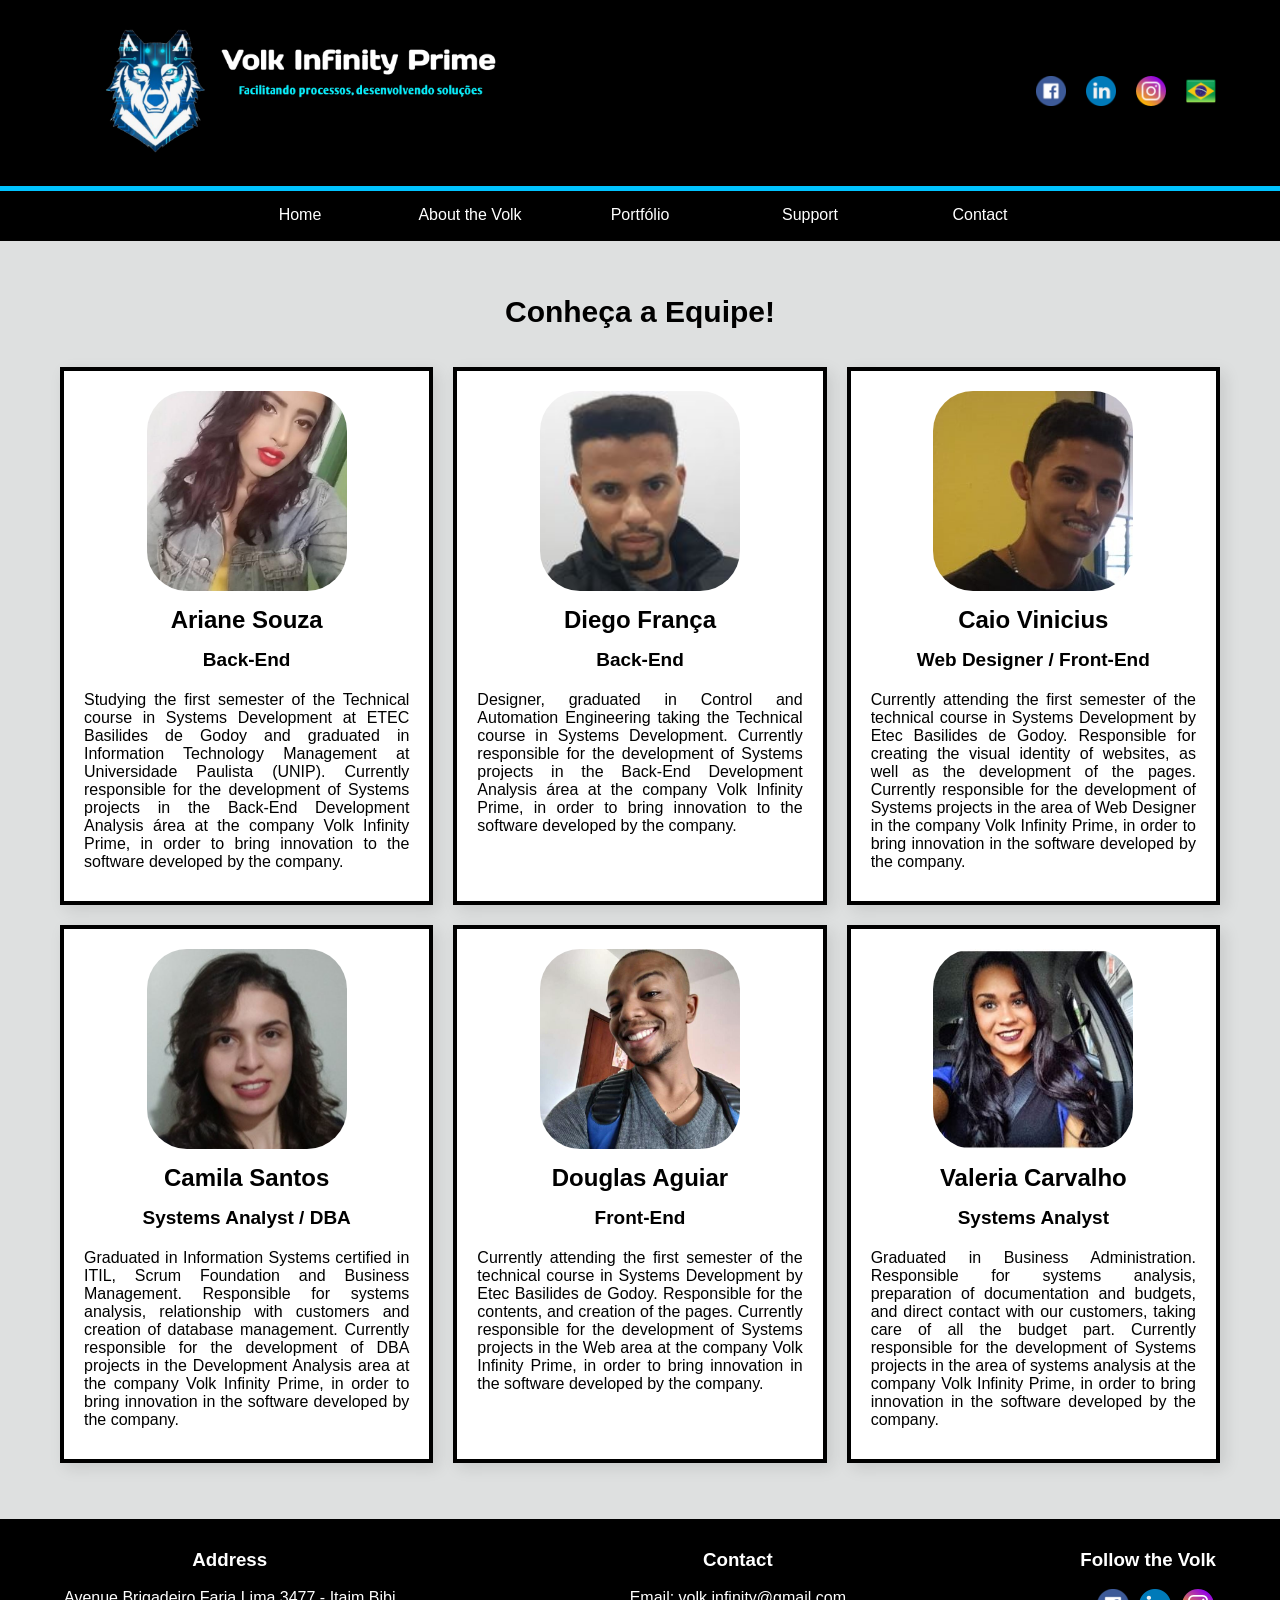
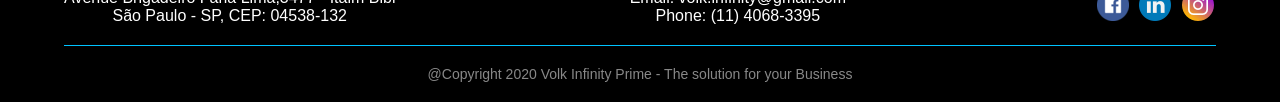
<file: ingles/meet_the_team.html>
<!DOCTYPE html>
<html>

<head>
	<meta charset="utf-8">
	<meta name="viewport" content="width=device-width,initial-scale=1.0">
	<title>Volk Infinity Prime</title>
	<link href="style.css" rel="stylesheet" type="text/css" />
	<link rel="sortcut icon" href="image/icone.ico" />

</head>

<body>

	<header>
		<div class="header-container">
			<div class="logo">
				<img src="image/lobo.png" alt="Logo Volk Infinity">
			</div>
			<nav class="sociais">
				<a href="https://www.facebook.com/VolkInfinity"><img src="image/facebook.png" /></a>
				<a href="https://www.linkedin.com/company/volkinfinity-prime/"><img src="image/linkedin.png" /></a>
				<a href="https://www.instagram.com/volkinfinity/?hl=pt-br"><img src="image/instagram.png" /></a>
				<a href="../index.html"><img id="bandeira" src="image/br.png" /></a>
			</nav>
		</div>
	</header>

	<div class="menu">
		<ul>
			<li><a href="index.html">Home</a></li>
			<li><a href="#">About the Volk</a>
				<ul>
					<li><a href="our_clients.html">Our Clients</a>
					<li><a href="our_history.html">Our History</a>
					<li><a href="meet_the_team.html">Meet the Team</a>
				</ul>
			</li>
			<li><a href="portfolio.html">Portfólio</a></li>
			<li><a href="support.html">Support</a></li>
			<li><a href="contact.html">Contact</a></li>
		</ul>
	</div>

	<div class="conteudo">

		<br /><br /><br />
		<h1>Conheça a Equipe!</h1>

		<br />

		<div class="container-equipe">

			<div class="card-integrante">
				<img src="image/ariane.jpeg">
				<h2>Ariane Souza</h2>
				<h3 class="cargo">Back-End</h3>
				<p class="historia">Studying the first semester of the Technical course in Systems Development at ETEC
					Basilides de Godoy and graduated in Information Technology Management at Universidade Paulista
					(UNIP). Currently responsible for the development of Systems projects in the Back-End Development
					Analysis área at the company Volk Infinity Prime, in order to bring innovation to the software
					developed by the company.</p>
			</div>

			<div class="card-integrante">
				<img src="image/diego.jpeg">
				<h2>Diego França</h2>
				<h3 class="cargo">Back-End</h3>
				<p class="historia">Designer, graduated in Control and Automation Engineering taking the Technical
					course in Systems Development. Currently responsible for the development of Systems projects in the
					Back-End Development Analysis área at the company Volk Infinity Prime, in order to bring innovation
					to the software developed by the company.</p>
			</div>

			<div class="card-integrante">
				<img src="image/caio.jpeg">
				<h2>Caio Vinicius</h2>
				<h3 class="cargo">Web Designer / Front-End</h3>
				<p class="historia">Currently attending the first semester of the technical course in Systems
					Development by Etec Basilides de Godoy. Responsible for creating the visual identity of websites, as
					well as the development of the pages. Currently responsible for the development of Systems projects
					in the area of Web Designer in the company Volk Infinity Prime, in order to bring innovation in the
					software developed by the company.</p>
			</div>

			<div class="card-integrante">
				<img src="image/camila.jpeg">
				<h2>Camila Santos</h2>
				<h3 class="cargo">Systems Analyst / DBA</h3>
				<p class="historia">Graduated in Information Systems certified in ITIL, Scrum Foundation and Business
					Management. Responsible for systems analysis, relationship with customers and creation of database
					management. Currently responsible for the development of DBA projects in the Development Analysis
					area at the company Volk Infinity Prime, in order to bring innovation in the software developed by
					the company.</p>
			</div>

			<div class="card-integrante">
				<img src="image/douglas.jpg">
				<h2>Douglas Aguiar</h2>
				<h3 class="cargo">Front-End</h3>
				<p class="historia">Currently attending the first semester of the technical course in Systems
					Development by Etec Basilides de Godoy. Responsible for the contents, and creation of the pages.
					Currently responsible for the development of Systems projects in the Web area at the company Volk
					Infinity Prime, in order to bring innovation in the software developed by the company.</p>
			</div>

			<div class="card-integrante">
				<img src="image/valeria.jpeg">
				<h2>Valeria Carvalho</h2>
				<h3 class="cargo">Systems Analyst</h3>
				<p class="historia">Graduated in Business Administration. Responsible for systems analysis, preparation
					of documentation and budgets, and direct contact with our customers, taking care of all the budget
					part. Currently responsible for the development of Systems projects in the area of systems analysis
					at the company Volk Infinity Prime, in order to bring innovation in the software developed by the
					company.</p>
			</div>

		</div>

	</div>

	<br /><br />

	<div id="rodape">
		<div class="esquerda">
			<h3>Address</h3><br />
			Avenue Brigadeiro Faria Lima,3477 - Itaim Bibi<br />São Paulo - SP, CEP: 04538-132
		</div>

		<div class="centro">
			<h3>Contact</h3><br />
			Email: volk.infinity@gmail.com<br />Phone: (11) 4068-3395
		</div>

		<div class="direita">
			<h3>Follow the Volk</h3><br />

			<a href="https://www.facebook.com/VolkInfinity"><img class="redes" src="image/facebook.png" /></a>
			<a href="https://www.linkedin.com/company/volkinfinity-prime/"><img class="redes"
					src="image/linkedin.png" /></a>
			<a href="https://www.instagram.com/volkinfinity/?hl=pt-br"><img class="redes"
					src="image/instagram.png" /></a>

		</div>
		<div class="copyright">
			@Copyright 2020 Volk Infinity Prime - The solution for your Business
		</div>

	</div>

</body>

</html>
</file>
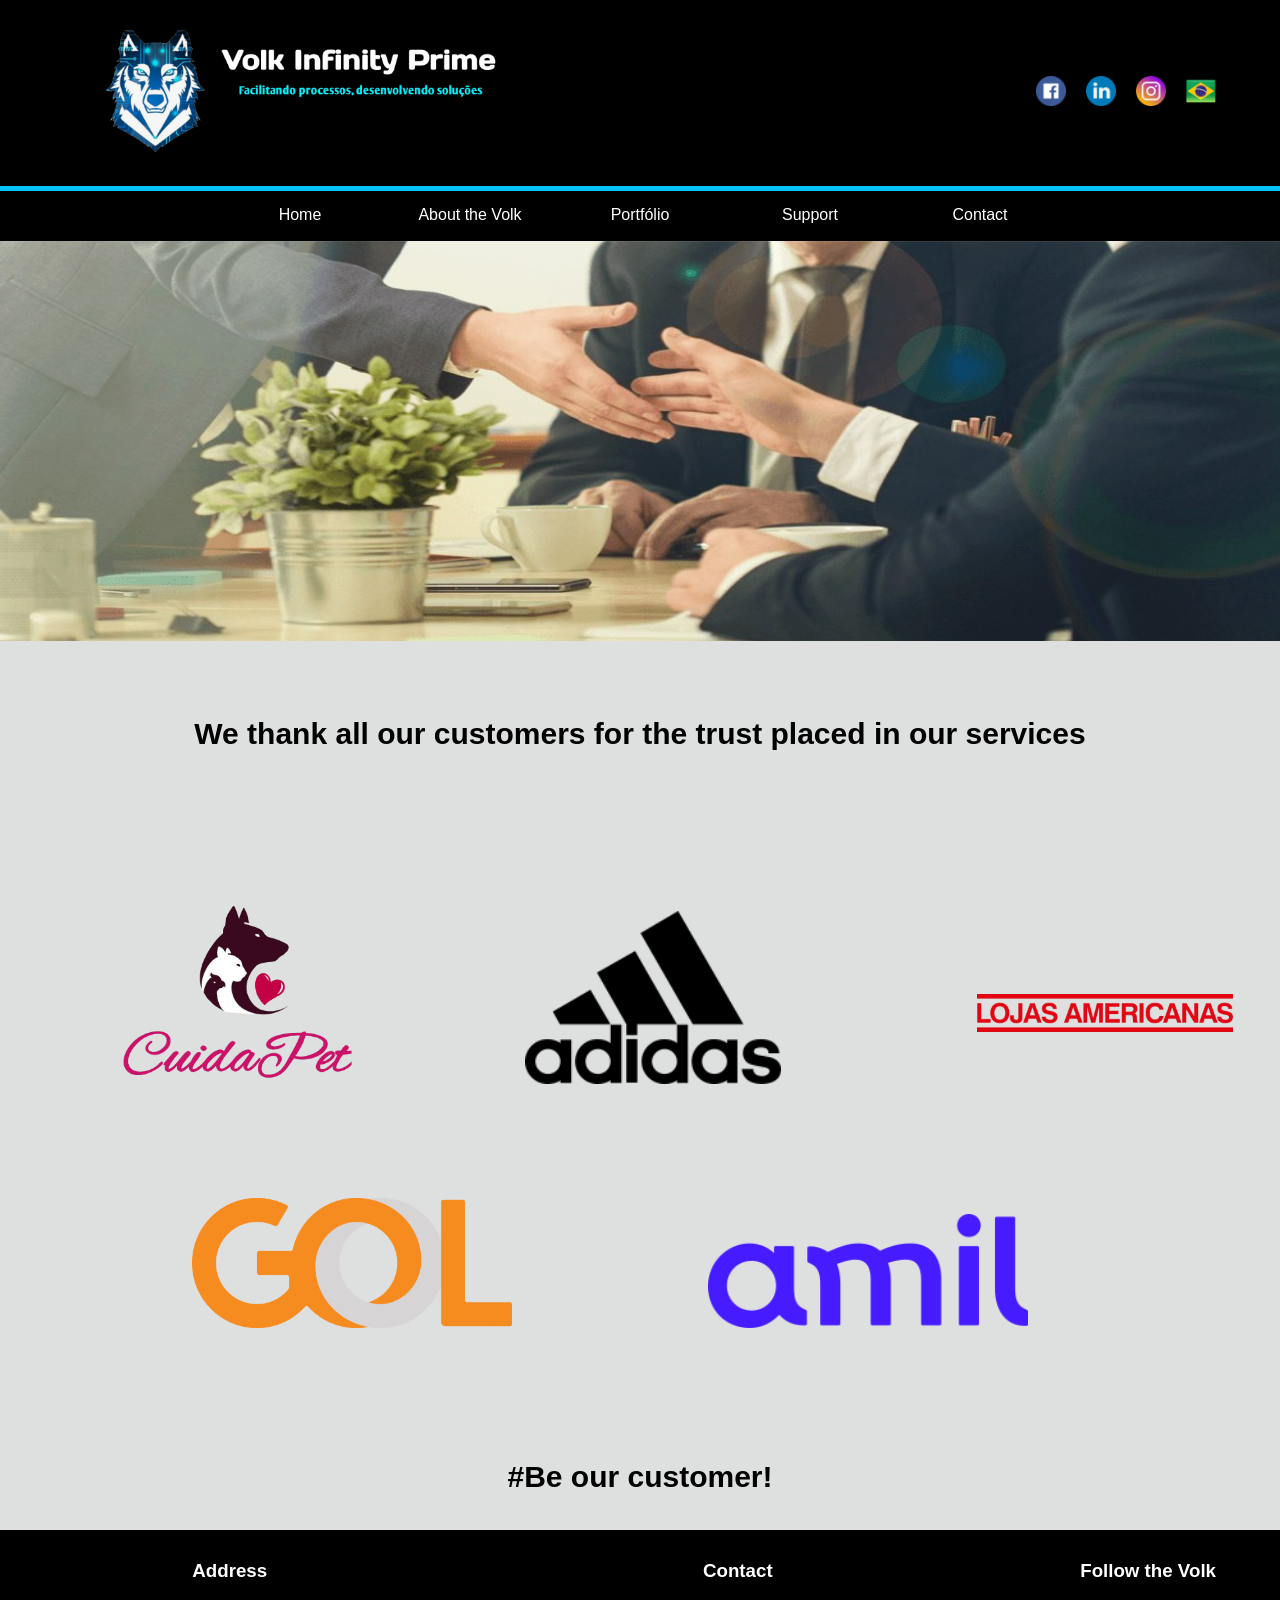
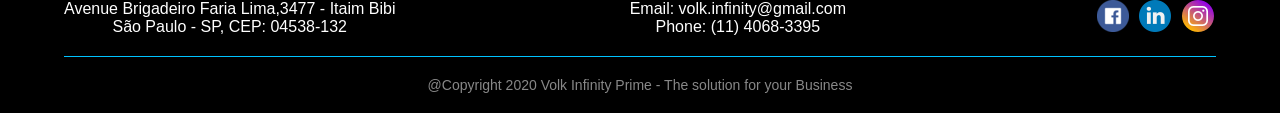
<file: ingles/our_clients.html>
<!DOCTYPE html>
<html>

<head>
	<meta charset="utf-8">
	<meta name="viewport" content="width=device-width,initial-scale=1.0">
	<title>Volk Infinity Prime</title>
	<link href="style.css" rel="stylesheet" type="text/css" />
	<link rel="sortcut icon" href="image/icone.ico" />

</head>

<body>

	<header>
		<div class="header-container">
			<div class="logo">
				<img src="image/lobo.png" alt="Logo Volk Infinity">
			</div>
			<nav class="sociais">
				<a href="https://www.facebook.com/VolkInfinity"><img src="image/facebook.png" /></a>
				<a href="https://www.linkedin.com/company/volkinfinity-prime/"><img src="image/linkedin.png" /></a>
				<a href="https://www.instagram.com/volkinfinity/?hl=pt-br"><img src="image/instagram.png" /></a>
				<a href="../index.html"><img id="bandeira" src="image/br.png" /></a>
			</nav>
		</div>
	</header>

	<div class="menu">
		<ul>
			<li><a href="index.html">Home</a></li>
			<li><a href="#">About the Volk</a>
				<ul>
					<li><a href="our_clients.html">Our Clients</a>
					<li><a href="our_history.html">Our History</a>
					<li><a href="meet_the_team.html">Meet the Team</a>
				</ul>
			</li>
			<li><a href="portfolio.html">Portfólio</a></li>
			<li><a href="support.html">Support</a></li>
			<li><a href="contact.html">Contact</a></li>
		</ul>
	</div>

	<div class="conteudo">

		<section>
			<img id="slide" src="image/clientes.jpeg" />
		</section>
		<br /><br /><br /><br />
		<h1>We thank all our customers for the trust placed in our services</h1><br /><br />

		<br /><br /><br /><br />

		<div>
			<img class="cuidapet" src="image/cuidapet.png" />

			<img class="adidas" src="image/adidas.png" />

			<img class="americanas" src="image/americanas.png" />

		</div>
	</div>

	<br /><br /><br /><br />

	<div>

		<img class="gol" src="image/gol.png" />

		<img class="amil" src="image/amil.png" />

	</div>


	<h1>#Be our customer!</h1>
	
	<br /><br />

	<div id="rodape">
		<div class="esquerda">
			<h3>Address</h3><br />
			Avenue Brigadeiro Faria Lima,3477 - Itaim Bibi<br />São Paulo - SP, CEP: 04538-132
		</div>

		<div class="centro">
			<h3>Contact</h3><br />
			Email: volk.infinity@gmail.com<br />Phone: (11) 4068-3395
		</div>

		<div class="direita">
			<h3>Follow the Volk</h3><br />

			<a href="https://www.facebook.com/VolkInfinity"><img class="redes" src="image/facebook.png" /></a>
			<a href="https://www.linkedin.com/company/volkinfinity-prime/"><img class="redes"
					src="image/linkedin.png" /></a>
			<a href="https://www.instagram.com/volkinfinity/?hl=pt-br"><img class="redes"
					src="image/instagram.png" /></a>

		</div>
		<div class="copyright">
			@Copyright 2020 Volk Infinity Prime - The solution for your Business
		</div>

	</div>

</body>

</html>
</file>
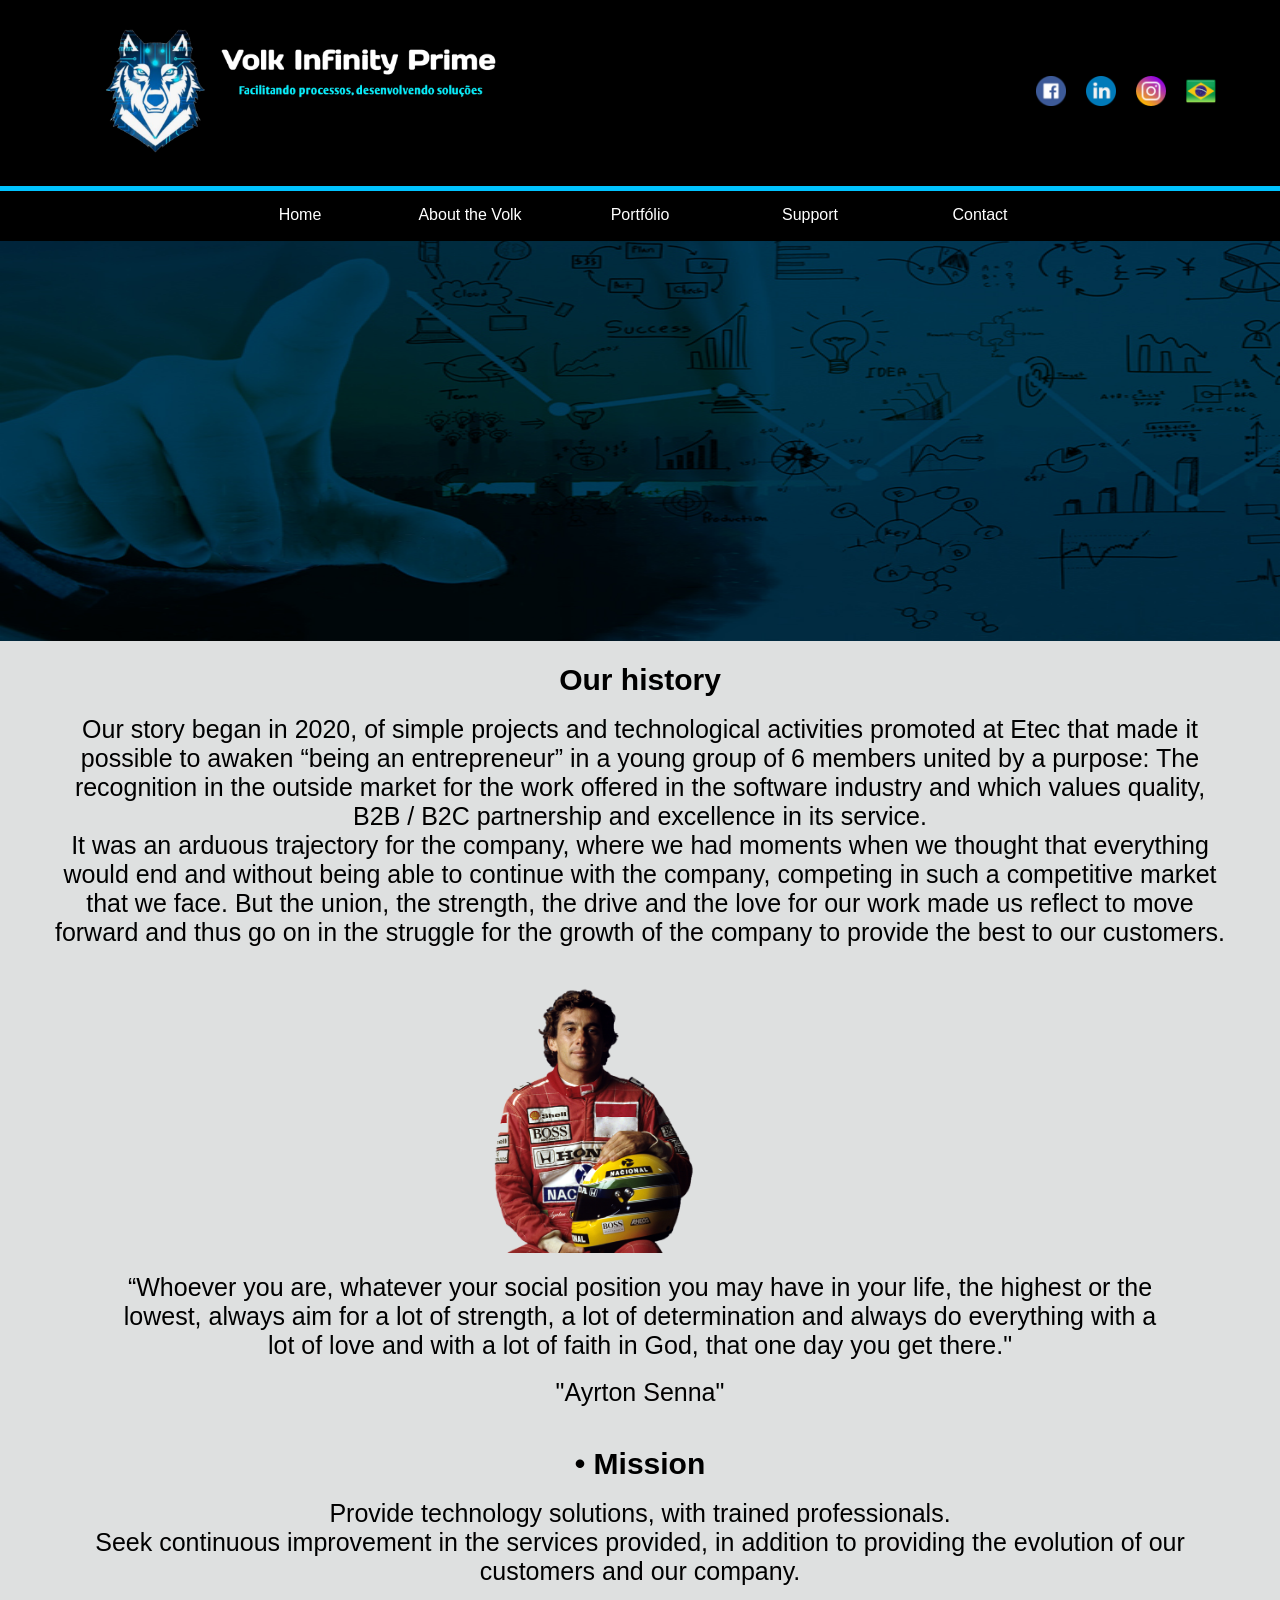
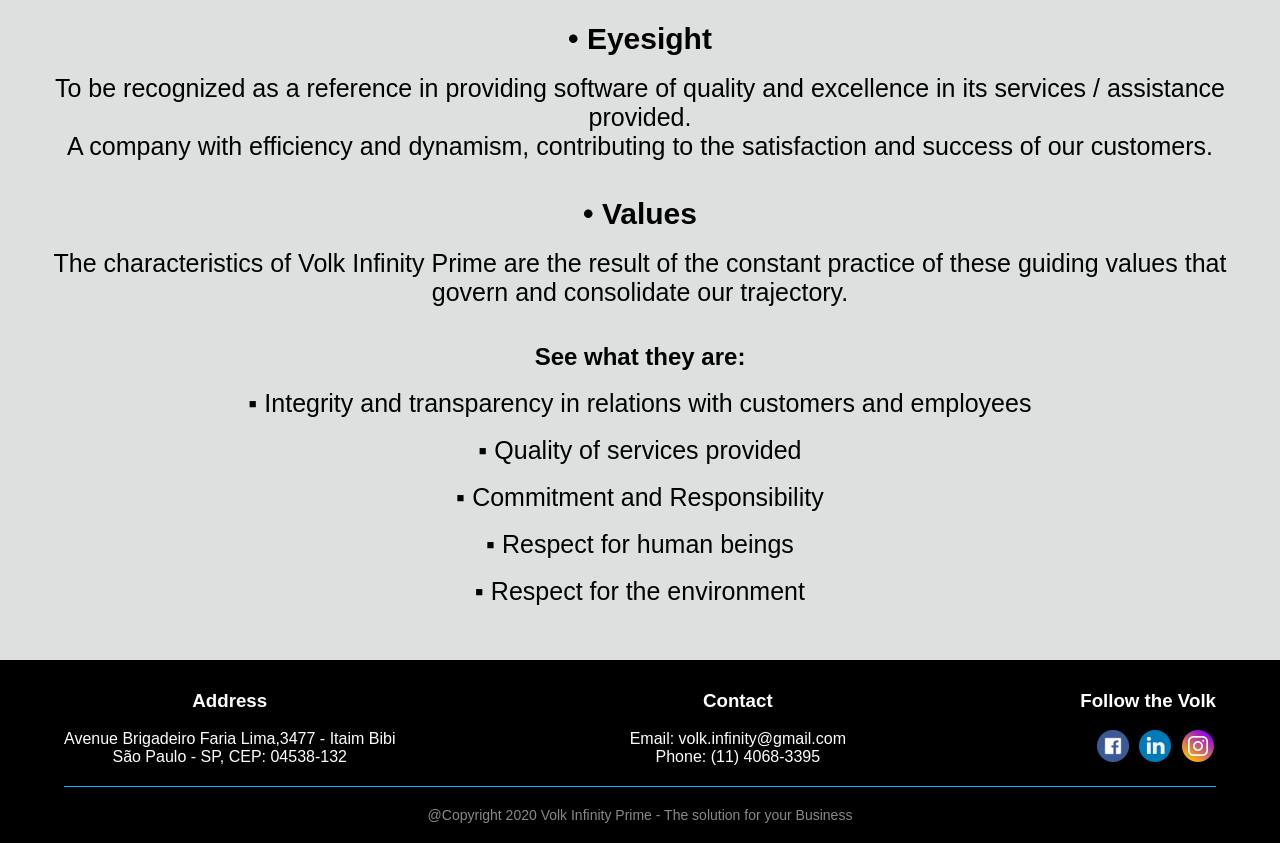
<file: ingles/our_history.html>
<!DOCTYPE html>
<html>

<head>
	<meta charset="utf-8">
	<meta name="viewport" content="width=device-width,initial-scale=1.0">
	<title>Volk Infinity Prime</title>
	<link href="style.css" rel="stylesheet" type="text/css" />
	<link rel="sortcut icon" href="image/icone.ico" />

</head>

<body>

	<header>
		<div class="header-container">
			<div class="logo">
				<img src="image/lobo.png" alt="Logo Volk Infinity">
			</div>
			<nav class="sociais">
				<a href="https://www.facebook.com/VolkInfinity"><img src="image/facebook.png" /></a>
				<a href="https://www.linkedin.com/company/volkinfinity-prime/"><img src="image/linkedin.png" /></a>
				<a href="https://www.instagram.com/volkinfinity/?hl=pt-br"><img src="image/instagram.png" /></a>
				<a href="../index.html"><img id="bandeira" src="image/br.png" /></a>
			</nav>
		</div>
	</header>

	<div class="menu">
		<ul>
			<li><a href="index.html">Home</a></li>
			<li><a href="#">About the Volk</a>
				<ul>
					<li><a href="our_clients.html">Our Clients</a>
					<li><a href="our_history.html">Our History</a>
					<li><a href="meet_the_team.html">Meet the Team</a>
				</ul>
			</li>
			<li><a href="portfolio.html">Portfólio</a></li>
			<li><a href="support.html">Support</a></li>
			<li><a href="contact.html">Contact</a></li>
		</ul>
	</div>

	<div class="conteudo">

		<section>
			<img id="slide" src="image/historia.jpg" />
		</section>
		<br />
		<h1>Our history</h1><br />
		<p>Our story began in 2020, of simple projects and technological activities promoted at Etec that made it
			possible to awaken “being an entrepreneur” in a young group of 6 members united by
			a purpose: The recognition in the outside market for the work offered in the software industry and which
			values quality, B2B / B2C partnership and excellence in its service.</p>
		<p>It was an arduous trajectory for the company, where we had moments when we thought that everything would end
			and without being able to continue with the company, competing in such a competitive market that we face.
			But the union, the strength, the drive and the love for our work made us reflect to move forward and thus go
			on in the struggle for the growth of the company to provide the best to our customers.</p>

	</div>

	<div class="container-historia">
		<div class="bloco-senna">
			<img class="senna" src="image/senna.png">
			<div class="texto-citacao">
				<p>“Whoever you are, whatever your social position you may have in your life, the highest or the lowest, always aim for a lot of strength, a lot of determination and always do everything with a lot of love and with a lot of faith in God, that one day you get there."</p><br />
				<p id="senna2">"Ayrton Senna"</p>
			</div>
		</div>
	</div>

	<h1>• Mission</h1><br />
	<p>Provide technology solutions, with trained professionals.</p>
	<p>Seek continuous improvement in the services provided, in addition to providing the evolution of our customers and
		our company.</p>

	<br /><br />

	<h1>• Eyesight</h1><br />
	<p>To be recognized as a reference in providing software of quality and excellence in its services / assistance
		provided.</p>
	<p>A company with efficiency and dynamism, contributing to the satisfaction and success of our customers.</p>

	<br /><br />

	<h1>• Values</h1><br />
	<p>The characteristics of Volk Infinity Prime are the result of the constant practice of these guiding values that
		govern and consolidate our trajectory.</p>

	<br /><br />


	<h2>See what they are:</h2><br />
	<p>▪ Integrity and transparency in relations with customers and employees</p><br />
	<p>▪ Quality of services provided</p><br />
	<p>▪ Commitment and Responsibility</p><br />
	<p>▪ Respect for human beings</p><br />
	<p>▪ Respect for the environment</p>

	<br />
	
	<br /><br />

	<div id="rodape">
		<div class="esquerda">
			<h3>Address</h3><br />
			Avenue Brigadeiro Faria Lima,3477 - Itaim Bibi<br />São Paulo - SP, CEP: 04538-132
		</div>

		<div class="centro">
			<h3>Contact</h3><br />
			Email: volk.infinity@gmail.com<br />Phone: (11) 4068-3395
		</div>

		<div class="direita">
			<h3>Follow the Volk</h3><br />

			<a href="https://www.facebook.com/VolkInfinity"><img class="redes" src="image/facebook.png" /></a>
			<a href="https://www.linkedin.com/company/volkinfinity-prime/"><img class="redes"
					src="image/linkedin.png" /></a>
			<a href="https://www.instagram.com/volkinfinity/?hl=pt-br"><img class="redes"
					src="image/instagram.png" /></a>

		</div>
		<div class="copyright">
			@Copyright 2020 Volk Infinity Prime - The solution for your Business
		</div>

	</div>

</body>

</html>
</file>
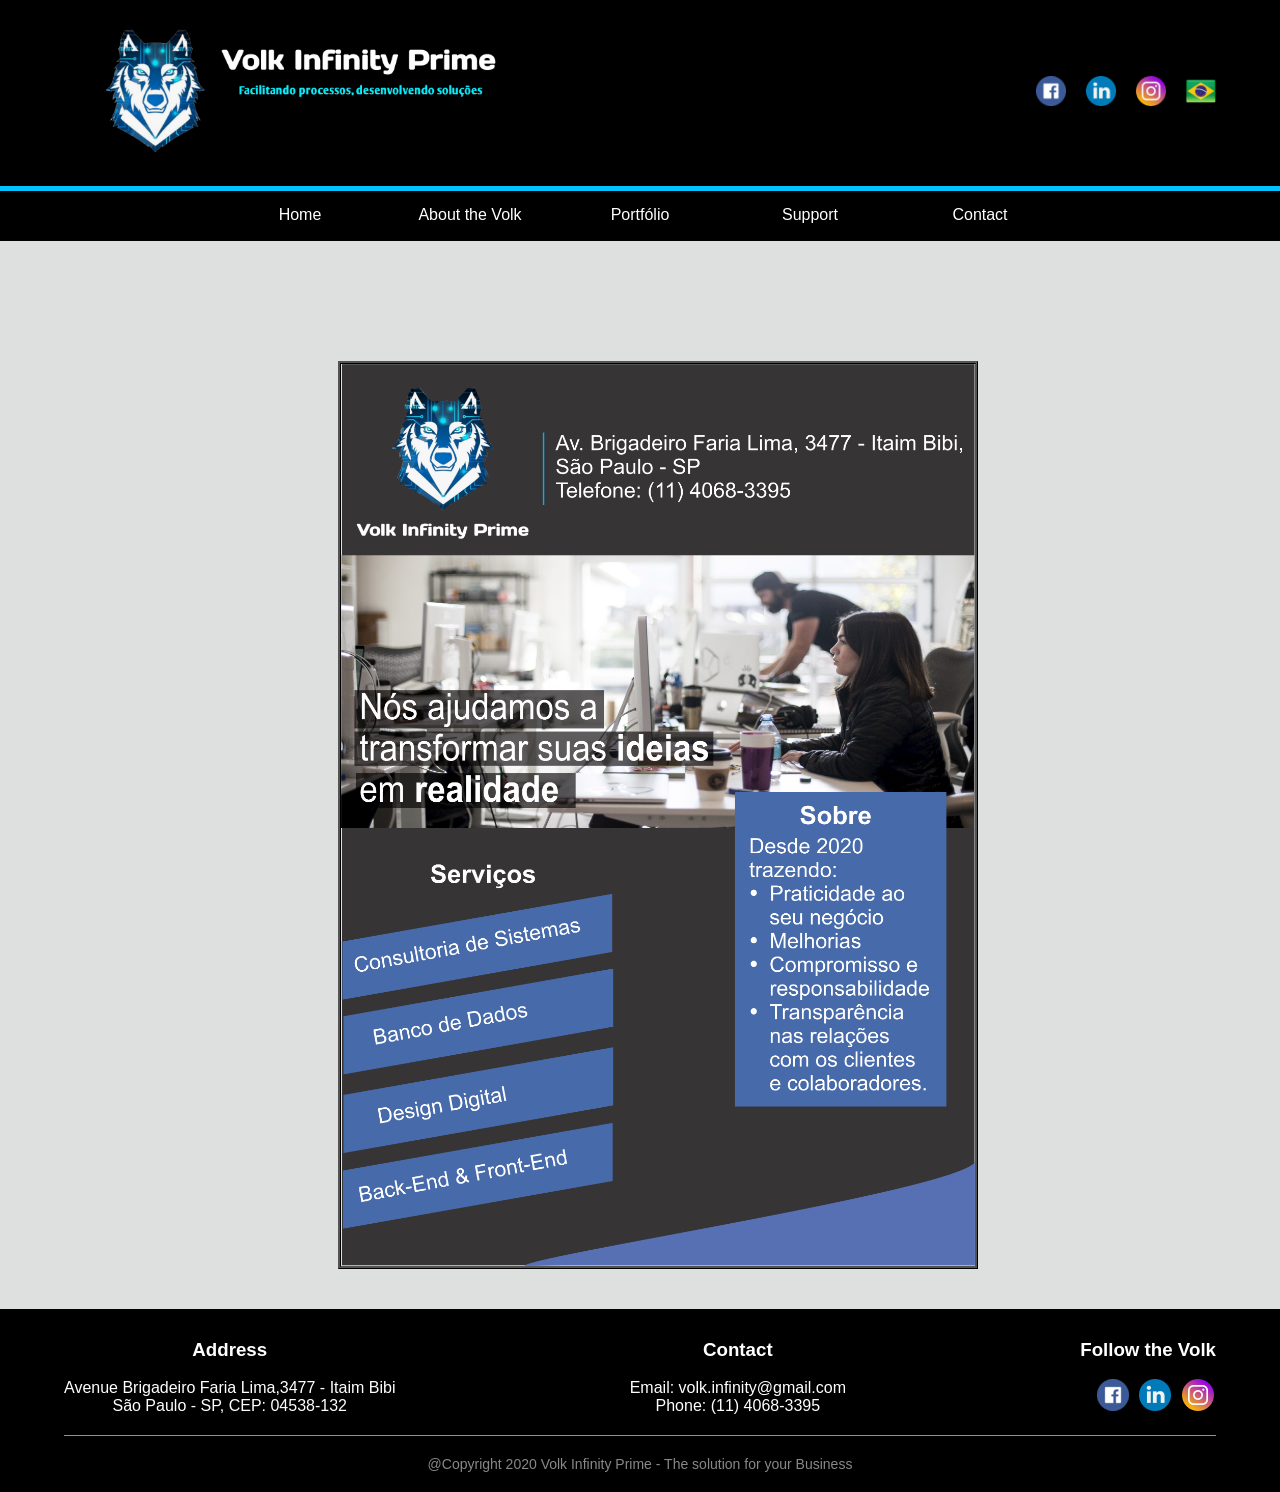
<file: ingles/portfolio.html>
<!DOCTYPE html>
<html>

<head>
	<meta charset="utf-8">
	<meta name="viewport" content="width=device-width,initial-scale=1.0">
	<title>Volk Infinity Prime</title>
	<link href="style.css" rel="stylesheet" type="text/css" />
	<link rel="sortcut icon" href="image/icone.ico" />

</head>

<body>

	<header>
		<div class="header-container">
			<div class="logo">
				<img src="image/lobo.png" alt="Logo Volk Infinity">
			</div>
			<nav class="sociais">
				<a href="https://www.facebook.com/VolkInfinity"><img src="image/facebook.png" /></a>
				<a href="https://www.linkedin.com/company/volkinfinity-prime/"><img src="image/linkedin.png" /></a>
				<a href="https://www.instagram.com/volkinfinity/?hl=pt-br"><img src="image/instagram.png" /></a>
				<a href="../index.html"><img id="bandeira" src="image/br.png" /></a>
			</nav>
		</div>
	</header>

	<div class="menu">
		<ul>
			<li><a href="index.html">Home</a></li>
			<li><a href="#">About the Volk</a>
				<ul>
					<li><a href="our_clients.html">Our Clients</a>
					<li><a href="our_history.html">Our History</a>
					<li><a href="meet_the_team.html">Meet the Team</a>
				</ul>
			</li>
			<li><a href="portfolio.html">Portfólio</a></li>
			<li><a href="support.html">Support</a></li>
			<li><a href="contact.html">Contact</a></li>
		</ul>
	</div>

	<div class="conteudo">
		<section>
			<img id="flyer" src="image/flyer.png" />
		</section>
	</div>

	<br /><br />

	<div id="rodape">
		<div class="esquerda">
			<h3>Address</h3><br />
			Avenue Brigadeiro Faria Lima,3477 - Itaim Bibi<br />São Paulo - SP, CEP: 04538-132
		</div>

		<div class="centro">
			<h3>Contact</h3><br />
			Email: volk.infinity@gmail.com<br />Phone: (11) 4068-3395
		</div>

		<div class="direita">
			<h3>Follow the Volk</h3><br />

			<a href="https://www.facebook.com/VolkInfinity"><img class="redes" src="image/facebook.png" /></a>
			<a href="https://www.linkedin.com/company/volkinfinity-prime/"><img class="redes"
					src="image/linkedin.png" /></a>
			<a href="https://www.instagram.com/volkinfinity/?hl=pt-br"><img class="redes"
					src="image/instagram.png" /></a>

		</div>
		<div class="copyright">
			@Copyright 2020 Volk Infinity Prime - The solution for your Business
		</div>

	</div>

</body>

</html>
</file>
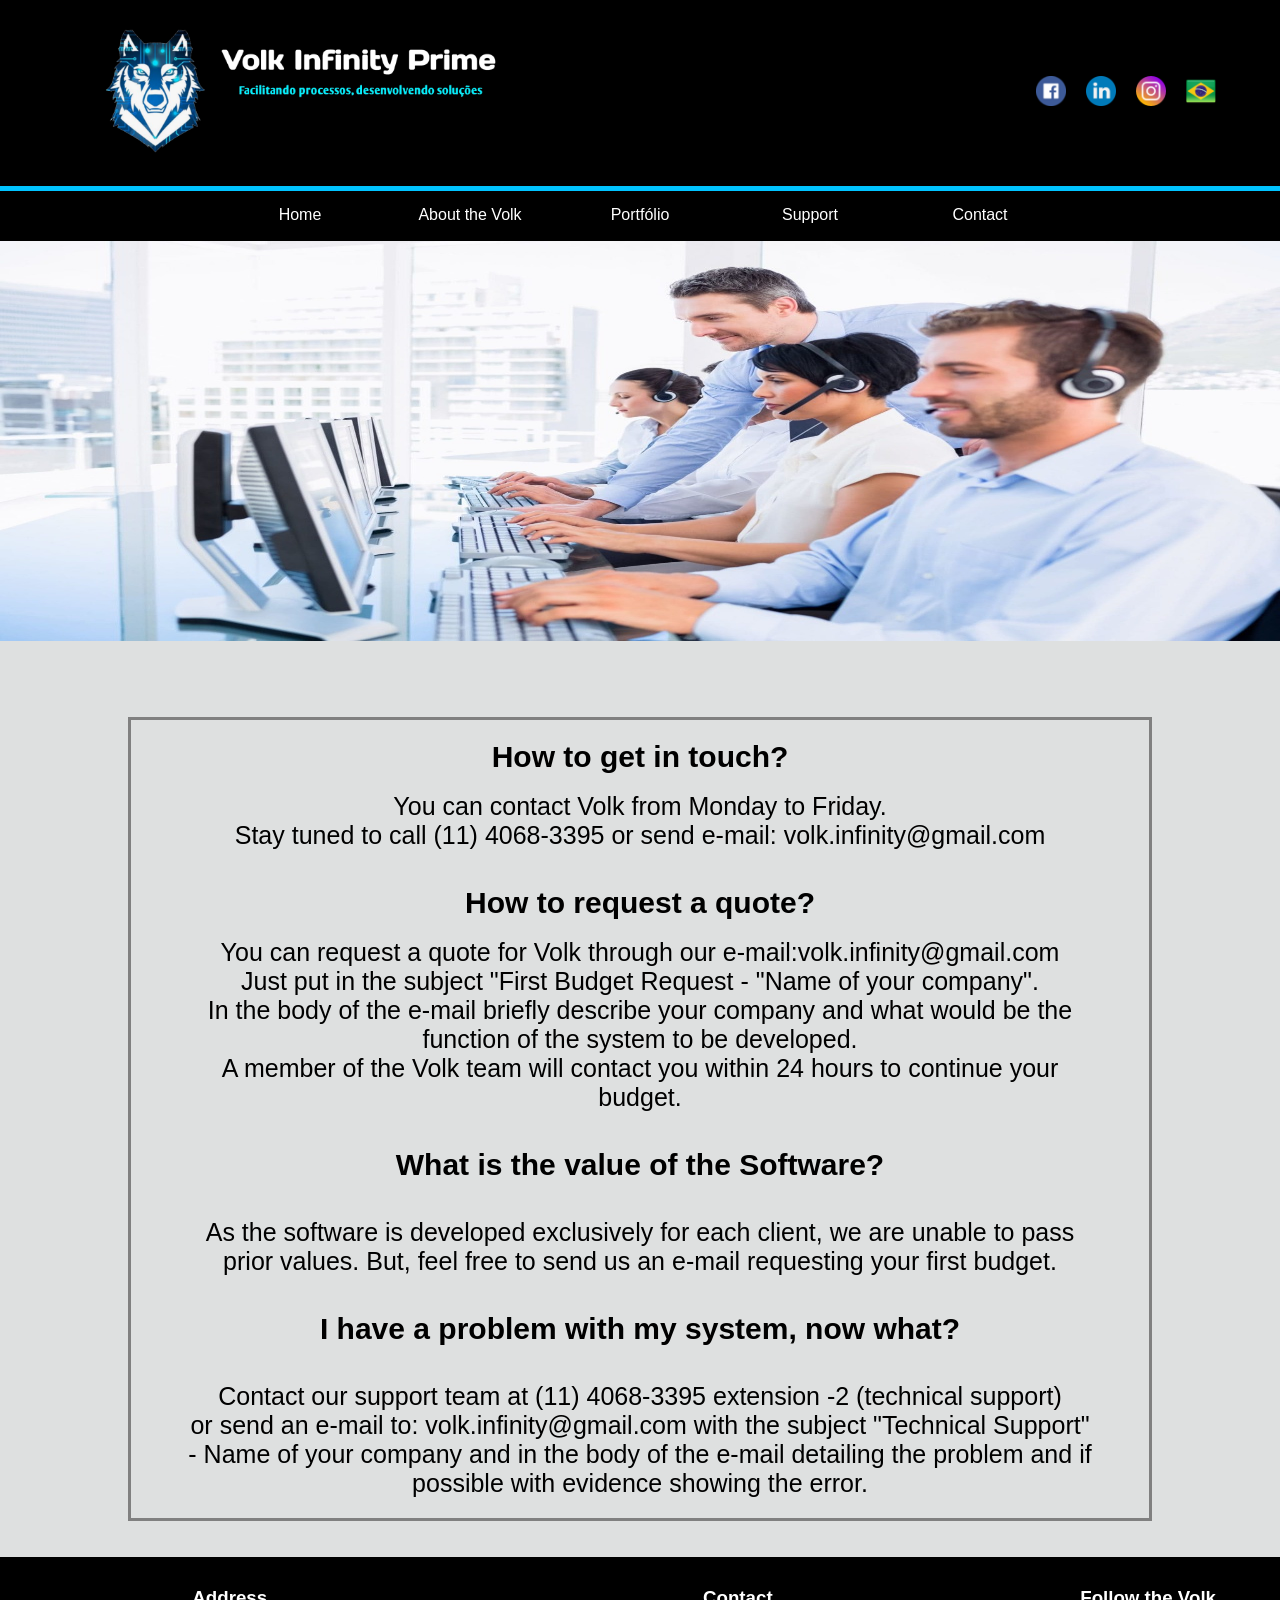
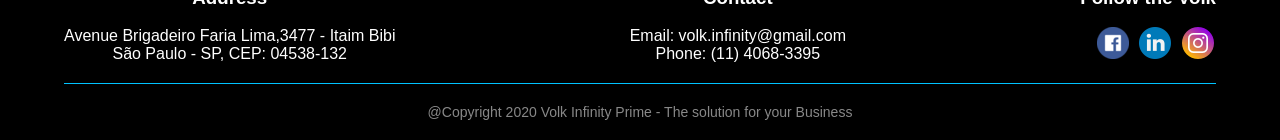
<file: ingles/support.html>
<!DOCTYPE html>
<html>

<head>
	<meta charset="utf-8">
	<meta name="viewport" content="width=device-width,initial-scale=1.0">
	<title>Volk Infinity Prime</title>
	<link href="style.css" rel="stylesheet" type="text/css" />
	<link rel="sortcut icon" href="image/icone.ico" />

</head>

<body>

	<header>
		<div class="header-container">
			<div class="logo">
				<img src="image/lobo.png" alt="Logo Volk Infinity">
			</div>
			<nav class="sociais">
				<a href="https://www.facebook.com/VolkInfinity"><img src="image/facebook.png" /></a>
				<a href="https://www.linkedin.com/company/volkinfinity-prime/"><img src="image/linkedin.png" /></a>
				<a href="https://www.instagram.com/volkinfinity/?hl=pt-br"><img src="image/instagram.png" /></a>
				<a href="../index.html"><img id="bandeira" src="image/br.png" /></a>
			</nav>
		</div>
	</header>

	<div class="menu">
		<ul>
			<li><a href="index.html">Home</a></li>
			<li><a href="#">About the Volk</a>
				<ul>
					<li><a href="our_clients.html">Our Clients</a>
					<li><a href="our_history.html">Our History</a>
					<li><a href="meet_the_team.html">Meet the Team</a>
				</ul>
			</li>
			<li><a href="portfolio.html">Portfólio</a></li>
			<li><a href="support.html">Support</a></li>
			<li><a href="contact.html">Contact</a></li>
		</ul>
	</div>

	<div class="conteudo">

		<section>
			<img id="slide" src="image/suporte.jpeg" />
		</section>
		<br /><br /><br /><br />

		<table id="suporte">

			<tr>
				<td><br />
					<h1>How to get in touch?</h1><br />
					<p>You can contact Volk from Monday to Friday.<br />
						Stay tuned to call (11) 4068-3395 or send e-mail: volk.infinity@gmail.com</p><br /><br />
					<h1>How to request a quote?</h1><br />
					<p>You can request a quote for Volk through our e-mail:volk.infinity@gmail.com<br />
						Just put in the subject "First Budget Request - "Name of your company".<br />
						In the body of the e-mail briefly describe your company and what would be the function of the
						system to be developed.<br />
						A member of the Volk team will contact you within 24 hours to continue your budget.</p><br /><br />
					<h1>What is the value of the Software?</h1><br /><br />
					<p>As the software is developed exclusively for each client, we are unable to pass prior values.
						But, feel free to send us an e-mail requesting your first budget.</p><br /><br />
					<h1>I have a problem with my system, now what?</h1><br /><br />
					<p>Contact our support team at (11) 4068-3395 extension -2 (technical support)<br />
						or send an e-mail to: volk.infinity@gmail.com with the subject "Technical Support" - Name of
						your company and in the body of the e-mail detailing the problem and if possible with evidence
						showing the error.</p>
					<br />
				</td>
			</tr>
		</table>
	</div>
	
	<br /><br />

	<div id="rodape">
		<div class="esquerda">
			<h3>Address</h3><br />
			Avenue Brigadeiro Faria Lima,3477 - Itaim Bibi<br />São Paulo - SP, CEP: 04538-132
		</div>

		<div class="centro">
			<h3>Contact</h3><br />
			Email: volk.infinity@gmail.com<br />Phone: (11) 4068-3395
		</div>

		<div class="direita">
			<h3>Follow the Volk</h3><br />

			<a href="https://www.facebook.com/VolkInfinity"><img class="redes" src="image/facebook.png" /></a>
			<a href="https://www.linkedin.com/company/volkinfinity-prime/"><img class="redes"
					src="image/linkedin.png" /></a>
			<a href="https://www.instagram.com/volkinfinity/?hl=pt-br"><img class="redes"
					src="image/instagram.png" /></a>

		</div>
		<div class="copyright">
			@Copyright 2020 Volk Infinity Prime - The solution for your Business
		</div>

	</div>

</body>

</html>
</file>
<file: estilo.css>
* {
	margin: 0;
	padding: 0;
	color: #fff;
	font-family: 'Arial';
	box-sizing: border-box;
}

body {
	margin: auto; /*reseta a estilização do navegador*/
	background-color: #dee0e0;
	overflow-x: hidden;
	width: 100%;
}

header {
    background-color: #000000;
    border-bottom: 5px solid #00c3ff; /* Linha de divisão entre header e menu */
    width: 100%;
}

/* Container principal para alinhar logo e redes sociais */
.header-container {
    display: flex;
    justify-content: space-between; /* Logo na esquerda, redes na direita */
    align-items: center;
    padding: 10px 5%;
}

/* Ajuste do Logo */
.logo img {
    max-width: 100%;
    width: 450px;
    height: auto;
}

/* Grupo de ícones (redes sociais + bandeira) */
.sociais {
    display: flex;
    align-items: center;
    gap: 20px; /* Espaço automático entre ícones */
}

.sociais img {
    width: 30px;
    height: 30px;
	transition: transform 0.3s;
}

.sociais img:hover {
    transform: scale(1.2); /* Efeito visual ao passar o mouse */
}

h1 {
	font-size: 30px;
	font-family: arial;
	color: #000000;
	text-align: center;
}

h2 {
	text-align: center;
	color: #000000;
}


p {
	font-size: 25px;
	color: #000000;
	text-align: center;
	margin-left: 50px;
	margin-right: 50px;
}


/*menu dropdown*/

.menu {
	width: 100%;
	height: 50px;
	background-color: #000000;
}

.menu>ul {
	list-style: none;
	position: relative;
	margin-left: 0;
    display: flex;
    justify-content: center; /* Centraliza o menu*/
}

.menu ul li {
	width: 170px;
    position: relative; /* Necessário para o dropdown funcionar bem */
}

.menu a {
	padding: 15px;
	display: block;
	text-decoration: none;
	background-color: #000000;
	text-align: center;
}

.menu ul ul {
	list-style: none;
	position: absolute;
	visibility: hidden;
	border-top: 3px solid #00c3ff;
}

.menu ul li:hover ul {
	visibility: visible;
}

.menu a:hover {
	background-color: #000000;
	color: #00e1ff;
}

.menu ul ul li {
	float: none;
	border-bottom: solid 1px #ccc;
}

.menu ul ul li a {
	background-color: #000000;
}


@media (max-width: 900px) {
	 /* Ajuste do Header para não ocupar muito espaço vertical */
    .header-container {
        padding: 10px 2%;
        flex-direction: column;
        gap: 10px; /* Diminui o buraco entre logo e ícones */
    }

    .logo img {
        width: 200px; /* Reduz o logo para não empurrar tudo para baixo */
        margin-bottom: 0;
    }

	.sociais {
        justify-content: center;
        width: 100%;
        gap: 12px;
    }

    .sociais img, #bandeira {
        width: 25px; /* Ícones menores ajudam na harmonia visual */
        height: auto;
    }


    /* Mantém o menu visível e centralizado */
    .menu {
        height: auto;
        display: block;
        background-color: #000;
    }

    .menu > ul {
        margin-left: 0 !important;
        flex-wrap: wrap;
    }

    .menu ul li {
        width: auto; /* Deixa o item ocupar apenas o espaço do texto */
        float: none;
    }

    .menu a {
        padding: 10px 15px;
        font-size: 14px; /* Diminui um pouco a fonte para caber tudo */
    }

    /* Ajuste para o Submenu (Sobre a Volk) não sumir */
    .menu ul ul {
        width: 200px;
        left: 50%;
        transform: translateX(-50%);
    }

	#rodape {
        display: flex !important;
        flex-direction: column !important;
        align-items: center !important;
        justify-content: center !important;
        text-align: center !important;
        width: 100% !important;
        padding: 40px 0 !important;
        gap: 25px !important;
    }

	/* Ajuste da imagem do cabeçalho da história */
    #slide {
        height: 200px; /* Diminui o banner no celular */
        object-fit: cover;
    }

    /* Remove os floats e centraliza tudo */
    .senna, .bloco-senna {
        flex-direction: column;
        text-align: center;
    }

    p {
        font-size: 18px !important;
        margin: 15px !important;
        text-align: justify; /* Melhora a leitura de textos longos */
    }

    h1 {
        font-size: 24px !important;
        margin-top: 20px;
    }

	.container-equipe {
        display: flex !important;
        flex-direction: column !important; /* Força um card embaixo do outro */
        align-items: center !important;
        width: 100% !important;
    }

    .card-integrante {
        width: 90% !important; /* Ocupa quase a tela toda lateralmente */
        max-width: none !important;
        margin-bottom: 30px !important;
        padding: 20px !important;
        box-sizing: border-box; /* Garante que o padding não "estoure" a largura */
    }

    .card-integrante h2, .card-integrante p {
        width: 100%;
        text-align: center;
    }

    /* Ajusta os textos para não ficarem gigantes no celular */
    #suporte h1 {
        font-size: 20px !important;
        line-height: 1.2;
        margin-bottom: 10px;
    }

    #suporte p {
        font-size: 18px !important;
        text-align: left; 
        margin-bottom: 20px;
    }

	/* 1. Faz o formulário e o mapa ficarem um embaixo do outro */
    #contato {
        flex-direction: column !important;
        align-items: center;
        gap: 30px; /* Reduz o espaço entre eles no celular */
        width: 100%;
        margin: 20px auto;
    }

    /* 2. Garante que cada coluna ocupe a largura total da tela */
    #contato td {
        width: 100% !important;
        display: block;
    }

    /* 3. Ajusta o formulário para não ficar espremido */
    form {
        width: 95% !important;
        max-width: none;
        height: auto !important; /* Libera a altura fixa do desktop */
        min-height: 0 !important;
        padding: 20px;
    }

    /* 4. Ajusta o mapa para ser visível mas não gigante */
    .maps iframe {
        width: 100% !important;
        height: 350px !important; /* Altura menor para o celular */
    }

    /* 5. Garante que as informações de contato fiquem centralizadas */
    .info-contato {
        width: 100%;
        text-align: center;
        padding: 0 10px;
    }
}


/*imagem fixa*/

#slide {
	width: 100%;
	height: 400px;
}

.conteudo {

	text-align: center;
}


/*Configuração borda slideShow*/

#imgt {
	border: solid 3px rgb(0, 0, 0);
	border-radius: 0px 0px 0px 0px;
	width: 80%;
	height: 400px;
	object-fit: cover;
	display: block;
}


/*Configuração rodape*/

#rodape {
	width: 100%;
    background-color: #000000;
    padding: 30px 5% 20px 5%; /* Ajustei o preenchimento lateral */
    display: flex;
    flex-wrap: wrap;
    justify-content: space-between; /* Distribui os blocos */
    align-items: flex-start;
    text-align: center;
}

.redes {

	margin-right: -4px;
	margin-left: 10px;

}


/* Copyright ficar embaixo */
.copyright {
	width: 100%; /* Ocupa a linha toda */
	text-align: center;
	padding-top: 20px;
	border-top: 1px solid #00c3ff; /* Uma linha sutil para separar */
	margin-top: 20px;
	font-size: 14px;
	color: #888; /* Cor um pouco mais suave para o copyright */
}


/*Configuração imagens clientes*/

.cuidapet {
	width: 20%;
	height: 25%;
	margin-left: 5%
}

.adidas {
	margin-bottom: 3%;
	width: 20%;
	height: 25%;
	margin-left: 12%
}

.americanas {
	margin-bottom: 7%;
	width: 20%;
	height: 2%;
	margin-left: 15%;

}

.gol {
	margin-bottom: 10%;
	width: 25%;
	height: 2%;
	margin-left: 15%;
}

.amil {
	margin-bottom: 10%;
	width: 25%;
	height: 2%;
	margin-left: 15%;
}


/*nossa historia*/

/* Estilo para a seção da História e Citação */
.container-historia {
    width: 90%;
    margin: 40px auto;
    overflow: hidden;
}

.bloco-senna {
    display: flex;
    align-items: center;
    flex-wrap: wrap; /* Faz o texto descer para baixo da imagem no celular */
    justify-content: center;
    gap: 20px;
}

.bloco-senna img {
    max-width: 100%;
    width: 400px; /* Tamanho da imagem no desktop */
    height: auto;
    border-radius: 10px;
}


/*conheça a equipe!*/

.container-equipe {
	display: grid; /* Cria 3 colunas de tamanhos iguais */
	grid-template-columns: repeat(3, 1fr);
	gap: 20px;
	padding: 20px;
	max-width: 1200px; /* Limita a largura total para não espalhar demais*/
	margin: 0 auto; /* Centraliza o container na tela */
}


/* Regra para todos os cards da equipe */
.card-integrante {
	flex: 0 1 350px; /* Cada card terá no máximo 350px */
	border: solid 4px #000;
	padding: 20px;
	background-color: #fff;
	display: flex;
	flex-direction: column;
	align-items: center;
	box-shadow: 5px 5px 15px rgba(0, 0, 0, 0.1);
}


/* Ajuste das fotos para não estourarem o card */
.card-integrante img {
	width: 200px;
	height: 200px;
	object-fit: cover; /* Corta a imagem para caber no quadrado sem distorcer */
	border-radius: 20%;
	margin-bottom: 15px;
}


/* Ajuste dos textos dentro dos cards */
.card-integrante .historia {
	margin: 10px 0;
	font-size: 16px;
	text-align: justify;
}


/* Estilo específico para o cargo */
.card-integrante h3 {
	color: #000000;
	font-size: 19px;
	margin-top: 15px;
	margin-bottom: 10px;
	font-weight: bold;
}

#flyer {
	width: 50%;
	border-style: ridge;
	margin-left: 35px;
	border-color: #000000;
	margin-top: 120px;
}


/*suporte*/
#suporte {
	width: 80%;
    margin: 0 auto;
	border-style: solid;
}


/*Contato - Container do formulário e mapa */
#contato {
	display: flex !important;
    flex-direction: row !important;
    justify-content: center;
    align-items: stretch; 
    width: 95%;
    max-width: 1200px;
    margin: 50px auto;
    gap: 30px;
	border: solid #c3c7c7;
}

#contato td {
    flex-direction: column;
    flex: 1;
    width: 50%;
}


/*tratando o formulario*/
form {
    background-color: #c3c7c7;
    padding: 20px; 
    width: 100% !important;
    max-width: 450px;
    border-radius: 12px;
    display: flex;
    flex-direction: column;
    justify-content: center; /* Centraliza os campos verticalmente dentro do cinza */
    height: 100%;
    min-height: 600px;
}

/* Fazendo os campos ocuparem 100% da largura do fundo cinza */
form p {
    width: 100%;
    margin: 0 0 20px 0 !important; /* Espaço entre cada campo */
    text-align: left;
}

form label {
    display: block;
    font-size: 18px;
    font-weight: bold;
    color: #000;
    margin-bottom: 8px;
}

/* Inputs e Text area ocupando toda a largura útil */
form input[type="text"], 
form textarea {
    width: 100% !important;
    padding: 12px;
    border: 1px solid #ccc;
    border-radius: 4px;
    font-size: 16px;
    background-color: #fff;
    color: #000;
}

textarea {
    height: 120px;
    resize: vertical;
}

/* Botão Enviar com largura total*/
input[type="submit"] {
    width: 100%;
    background-color: #000;
    color: #fff;
    padding: 15px;
    font-size: 18px;
    font-weight: bold;
    border: none;
    border-radius: 5px;
    cursor: pointer;
    transition: background 0.3s;
}

input[type="submit"]:hover {
    background-color: #00c3ff;
}

/* Coluna da direita (Mapa) */
.maps {
    display: flex;
    flex-direction: column;
    height: 100%;
}

.maps iframe {
    width: 100% !important;
    flex-grow: 1;
    min-height: 400px;
    border-radius: 10px;
    border: none;
}
</file>
<file: ingles/style.css>
* {
	margin: 0;
	padding: 0;
	color: #fff;
	font-family: 'Arial';
	box-sizing: border-box;
}

body {
	margin: auto; /*reseta a estilização do navegador*/
	background-color: #dee0e0;
	overflow-x: hidden;
	width: 100%;
}

header {
    background-color: #000000;
    border-bottom: 5px solid #00c3ff; /* Linha de divisão entre header e menu */
    width: 100%;
}

/* Container principal para alinhar logo e redes sociais */
.header-container {
    display: flex;
    justify-content: space-between; /* Logo na esquerda, redes na direita */
    align-items: center;
    padding: 10px 5%;
}

/* Ajuste do Logo */
.logo img {
    max-width: 100%;
    width: 450px;
    height: auto;
}

/* Grupo de ícones (redes sociais + bandeira) */
.sociais {
    display: flex;
    align-items: center;
    gap: 20px; /* Espaço automático entre ícones */
}

.sociais img {
    width: 30px;
    height: 30px;
	transition: transform 0.3s;
}

.sociais img:hover {
    transform: scale(1.2); /* Efeito visual ao passar o mouse */
}

h1 {
	font-size: 30px;
	font-family: arial;
	color: #000000;
	text-align: center;
}

h2 {
	text-align: center;
	color: #000000;
}


p {
	font-size: 25px;
	color: #000000;
	text-align: center;
	margin-left: 50px;
	margin-right: 50px;
}


/*menu dropdown*/

.menu {
	width: 100%;
	height: 50px;
	background-color: #000000;
}

.menu>ul {
	list-style: none;
	position: relative;
	margin-left: 0;
    display: flex;
    justify-content: center; /* Centraliza o menu*/
}

.menu ul li {
	width: 170px;
    position: relative; /* Necessário para o dropdown funcionar bem */
}

.menu a {
	padding: 15px;
	display: block;
	text-decoration: none;
	background-color: #000000;
	text-align: center;
}

.menu ul ul {
	list-style: none;
	position: absolute;
	visibility: hidden;
	border-top: 3px solid #00c3ff;
}

.menu ul li:hover ul {
	visibility: visible;
}

.menu a:hover {
	background-color: #000000;
	color: #00e1ff;
}

.menu ul ul li {
	float: none;
	border-bottom: solid 1px #ccc;
}

.menu ul ul li a {
	background-color: #000000;
}


@media (max-width: 900px) {
	 /* Ajuste do Header para não ocupar muito espaço vertical */
    .header-container {
        padding: 10px 2%;
        flex-direction: column;
        gap: 10px; /* Diminui o buraco entre logo e ícones */
    }

    .logo img {
        width: 200px; /* Reduz o logo para não empurrar tudo para baixo */
        margin-bottom: 0;
    }

	.sociais {
        justify-content: center;
        width: 100%;
        gap: 12px;
    }

    .sociais img, #bandeira {
        width: 25px; /* Ícones menores ajudam na harmonia visual */
        height: auto;
    }


    /* Mantém o menu visível e centralizado */
    .menu {
        height: auto;
        display: block;
        background-color: #000;
    }

    .menu > ul {
        margin-left: 0 !important;
        flex-wrap: wrap;
    }

    .menu ul li {
        width: auto; /* Deixa o item ocupar apenas o espaço do texto */
        float: none;
    }

    .menu a {
        padding: 10px 15px;
        font-size: 14px; /* Diminui um pouco a fonte para caber tudo */
    }

    /* Ajuste para o Submenu (Sobre a Volk) não sumir */
    .menu ul ul {
        width: 200px;
        left: 50%;
        transform: translateX(-50%);
    }

	#rodape {
        display: flex !important;
        flex-direction: column !important;
        align-items: center !important;
        justify-content: center !important;
        text-align: center !important;
        width: 100% !important;
        padding: 40px 0 !important;
        gap: 25px !important;
    }

	/* Ajuste da imagem do cabeçalho da história */
    #slide {
        height: 200px; /* Diminui o banner no celular */
        object-fit: cover;
    }

    /* Remove os floats e centraliza tudo */
    .senna, .bloco-senna {
        flex-direction: column;
        text-align: center;
    }

    p {
        font-size: 18px !important;
        margin: 15px !important;
        text-align: justify; /* Melhora a leitura de textos longos */
    }

    h1 {
        font-size: 24px !important;
        margin-top: 20px;
    }

	.container-equipe {
        display: flex !important;
        flex-direction: column !important; /* Força um card embaixo do outro */
        align-items: center !important;
        width: 100% !important;
    }

    .card-integrante {
        width: 90% !important; /* Ocupa quase a tela toda lateralmente */
        max-width: none !important;
        margin-bottom: 30px !important;
        padding: 20px !important;
        box-sizing: border-box; /* Garante que o padding não "estoure" a largura */
    }

    .card-integrante h2, .card-integrante p {
        width: 100%;
        text-align: center;
    }

    /* Ajusta os textos para não ficarem gigantes no celular */
    #suporte h1 {
        font-size: 20px !important;
        line-height: 1.2;
        margin-bottom: 10px;
    }

    #suporte p {
        font-size: 18px !important;
        text-align: left; 
        margin-bottom: 20px;
    }

	/* 1. Faz o formulário e o mapa ficarem um embaixo do outro */
    #contato {
        flex-direction: column !important;
        align-items: center;
        gap: 30px; /* Reduz o espaço entre eles no celular */
        width: 100%;
        margin: 20px auto;
    }

    /* 2. Garante que cada coluna ocupe a largura total da tela */
    #contato td {
        width: 100% !important;
        display: block;
    }

    /* 3. Ajusta o formulário para não ficar espremido */
    form {
        width: 95% !important;
        max-width: none;
        height: auto !important; /* Libera a altura fixa do desktop */
        min-height: 0 !important;
        padding: 20px;
    }

    /* 4. Ajusta o mapa para ser visível mas não gigante */
    .maps iframe {
        width: 100% !important;
        height: 350px !important; /* Altura menor para o celular */
    }

    /* 5. Garante que as informações de contato fiquem centralizadas */
    .info-contato {
        width: 100%;
        text-align: center;
        padding: 0 10px;
    }
}


/*imagem fixa*/

#slide {
	width: 100%;
	height: 400px;
}

.conteudo {

	text-align: center;
}


/*Configuração borda slideShow*/

#imgt {
	border: solid 3px rgb(0, 0, 0);
	border-radius: 0px 0px 0px 0px;
	width: 80%;
	height: 400px;
	object-fit: cover;
	display: block;
}


/*Configuração rodape*/

#rodape {
	width: 100%;
    background-color: #000000;
    padding: 30px 5% 20px 5%; /* Ajustei o preenchimento lateral */
    display: flex;
    flex-wrap: wrap;
    justify-content: space-between; /* Distribui os blocos */
    align-items: flex-start;
    text-align: center;
}

.redes {

	margin-right: -4px;
	margin-left: 10px;

}


/* Copyright ficar embaixo */
.copyright {
	width: 100%; /* Ocupa a linha toda */
	text-align: center;
	padding-top: 20px;
	border-top: 1px solid #00c3ff; /* Uma linha sutil para separar */
	margin-top: 20px;
	font-size: 14px;
	color: #888; /* Cor um pouco mais suave para o copyright */
}


/*Configuração imagens clientes*/

.cuidapet {
	width: 20%;
	height: 25%;
	margin-left: 5%
}

.adidas {
	margin-bottom: 3%;
	width: 20%;
	height: 25%;
	margin-left: 12%
}

.americanas {
	margin-bottom: 7%;
	width: 20%;
	height: 2%;
	margin-left: 15%;

}

.gol {
	margin-bottom: 10%;
	width: 25%;
	height: 2%;
	margin-left: 15%;
}

.amil {
	margin-bottom: 10%;
	width: 25%;
	height: 2%;
	margin-left: 15%;
}


/*nossa historia*/

/* Estilo para a seção da História e Citação */
.container-historia {
    width: 90%;
    margin: 40px auto;
    overflow: hidden;
}

.bloco-senna {
    display: flex;
    align-items: center;
    flex-wrap: wrap; /* Faz o texto descer para baixo da imagem no celular */
    justify-content: center;
    gap: 20px;
}

.bloco-senna img {
    max-width: 100%;
    width: 400px; /* Tamanho da imagem no desktop */
    height: auto;
    border-radius: 10px;
}


/*conheça a equipe!*/

.container-equipe {
	display: grid; /* Cria 3 colunas de tamanhos iguais */
	grid-template-columns: repeat(3, 1fr);
	gap: 20px;
	padding: 20px;
	max-width: 1200px; /* Limita a largura total para não espalhar demais*/
	margin: 0 auto; /* Centraliza o container na tela */
}


/* Regra para todos os cards da equipe */
.card-integrante {
	flex: 0 1 350px; /* Cada card terá no máximo 350px */
	border: solid 4px #000;
	padding: 20px;
	background-color: #fff;
	display: flex;
	flex-direction: column;
	align-items: center;
	box-shadow: 5px 5px 15px rgba(0, 0, 0, 0.1);
}


/* Ajuste das fotos para não estourarem o card */
.card-integrante img {
	width: 200px;
	height: 200px;
	object-fit: cover; /* Corta a imagem para caber no quadrado sem distorcer */
	border-radius: 20%;
	margin-bottom: 15px;
}


/* Ajuste dos textos dentro dos cards */
.card-integrante .historia {
	margin: 10px 0;
	font-size: 16px;
	text-align: justify;
}


/* Estilo específico para o cargo */
.card-integrante h3 {
	color: #000000;
	font-size: 19px;
	margin-top: 15px;
	margin-bottom: 10px;
	font-weight: bold;
}

#flyer {
	width: 50%;
	border-style: ridge;
	margin-left: 35px;
	border-color: #000000;
	margin-top: 120px;
}


/*suporte*/
#suporte {
	width: 80%;
    margin: 0 auto;
	border-style: solid;
}


/*Contato - Container do formulário e mapa */
#contato {
	display: flex !important;
    flex-direction: row !important;
    justify-content: center;
    align-items: stretch; 
    width: 95%;
    max-width: 1200px;
    margin: 50px auto;
    gap: 30px;
	border: solid #c3c7c7;
}

#contato td {
    flex-direction: column;
    flex: 1;
    width: 50%;
}


/*tratando o formulario*/
form {
    background-color: #c3c7c7;
    padding: 20px; 
    width: 100% !important;
    max-width: 450px;
    border-radius: 12px;
    display: flex;
    flex-direction: column;
    justify-content: center; /* Centraliza os campos verticalmente dentro do cinza */
    height: 100%;
    min-height: 600px;
}

/* Fazendo os campos ocuparem 100% da largura do fundo cinza */
form p {
    width: 100%;
    margin: 0 0 20px 0 !important; /* Espaço entre cada campo */
    text-align: left;
}

form label {
    display: block;
    font-size: 18px;
    font-weight: bold;
    color: #000;
    margin-bottom: 8px;
}

/* Inputs e Text area ocupando toda a largura útil */
form input[type="text"], 
form textarea {
    width: 100% !important;
    padding: 12px;
    border: 1px solid #ccc;
    border-radius: 4px;
    font-size: 16px;
    background-color: #fff;
    color: #000;
}

textarea {
    height: 120px;
    resize: vertical;
}

/* Botão Enviar com largura total*/
input[type="submit"] {
    width: 100%;
    background-color: #000;
    color: #fff;
    padding: 15px;
    font-size: 18px;
    font-weight: bold;
    border: none;
    border-radius: 5px;
    cursor: pointer;
    transition: background 0.3s;
}

input[type="submit"]:hover {
    background-color: #00c3ff;
}

/* Coluna da direita (Mapa) */
.maps {
    display: flex;
    flex-direction: column;
    height: 100%;
}

.maps iframe {
    width: 100% !important;
    flex-grow: 1;
    min-height: 400px;
    border-radius: 10px;
    border: none;
}
</file>
